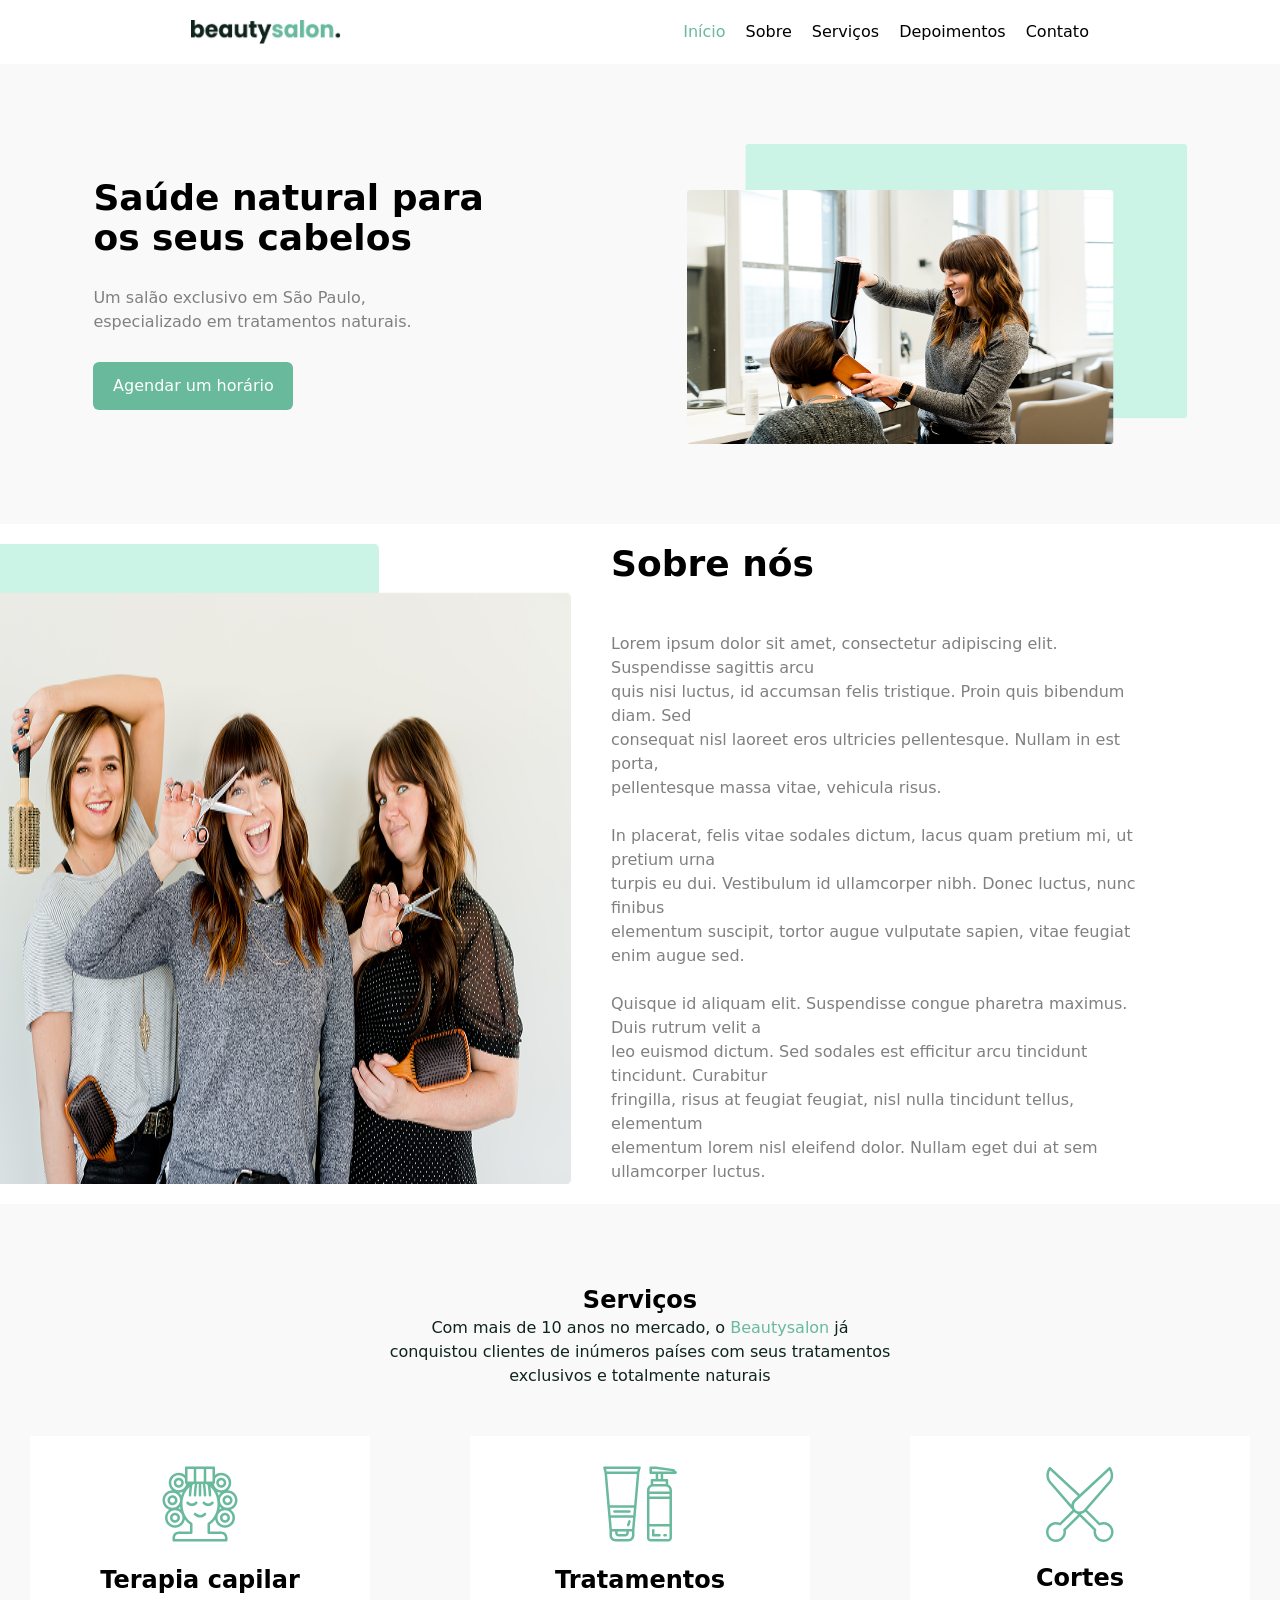
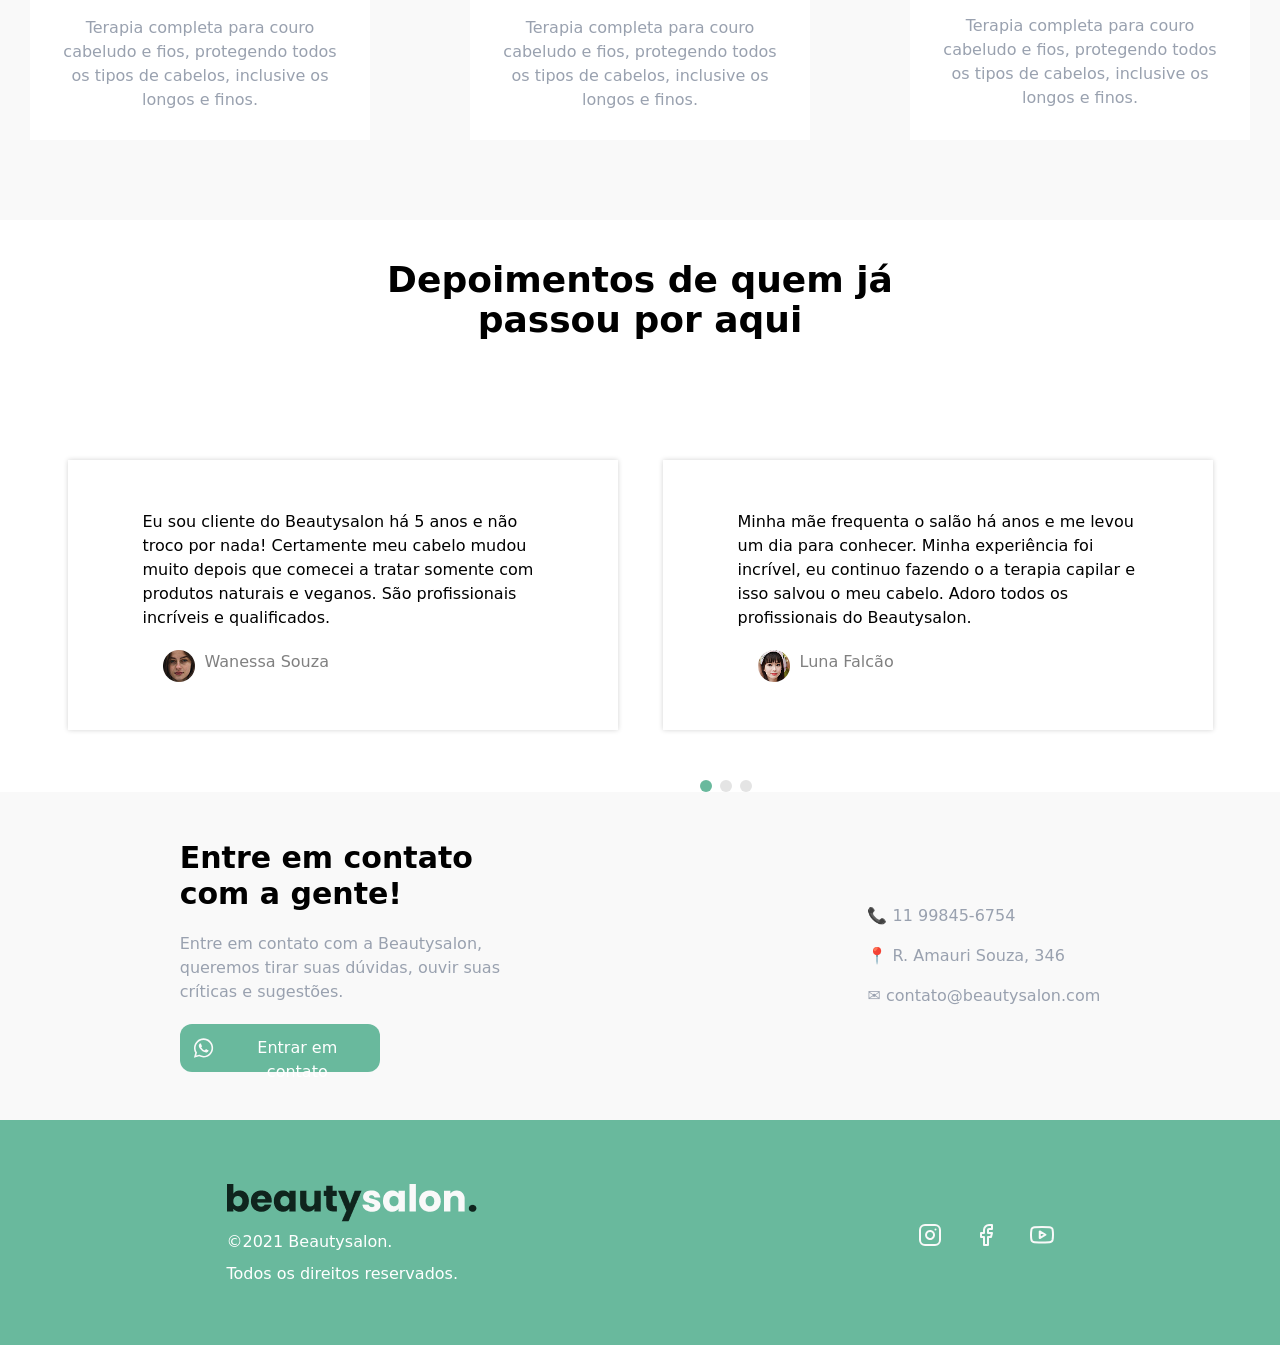
<file: index.html>
<!DOCTYPE html>
<html lang="en">
<head>
    <meta charset="UTF-8">
    <meta name="viewport" content="width=device-width, initial-scale=1.0">
    <title>Document</title>
    <link href="./src/output.css" rel="stylesheet">
</head>
<body>
    <header>
        <nav class="flex justify-around p-5">    
            <img src="./src/Logo (1).png" width="150px" height="20px"  alt="">
            <ol class="flex gap-5 list-none max-sm:hidden">
            <li class="text-[#69B99D]">Início</li>
            <li>Sobre</li>
            <li>Serviços</li>
            <li>Depoimentos</li>
            <li>Contato</li>
        </ol>
        <svg class="sm:hidden"  width="24" height="24" viewBox="0 0 24 24" fill="none" xmlns="http://www.w3.org/2000/svg">
<path d="M3 12H21" stroke="#69B99D" stroke-width="2" stroke-linecap="round" stroke-linejoin="round"/>
<path d="M3 6H21" stroke="#69B99D" stroke-width="2" stroke-linecap="round" stroke-linejoin="round"/>
<path d="M3 18H21" stroke="#69B99D" stroke-width="2" stroke-linecap="round" stroke-linejoin="round"/>
</svg>
    </nav>
    <section class="flex justify-around max-sm:flex-col-reverse  max-sm:justify-center max-sm:items-center pt-20 pb-20 bg-[#F9F9F9] gap-4">
        <article class="flex flex-col justify-center gap-7">
            <h1 class="text-4xl font-semibold">Saúde natural para <br> os seus cabelos</h1>
            <p class="text-[gray]">Um salão exclusivo em São Paulo, <br> especializado em tratamentos naturais.</p>
            <button class="bg-[#69B99D] w-[200px] h-12 rounded-md p-3 text-white ">Agendar um  horário</button>
        </article>
        <img src="./src/Img (5).png" class="w-[500px] h-[300px] max-sm:w-[370px] max-sm:h-[300px]" alt="">
    </section>
    </header>
    <main>

        <section class="flex justify-between max-sm:flex-col gap-10 pt-5 pb-5">
            <img src="./src/Img.png" alt="">
            <article class="mr-[120px] max-sm:mr-0 max-sm:p-4">
                <h1 class="text-4xl font-black">Sobre nós</h1><br><br>
                <p class="text-[gray]">Lorem ipsum dolor sit amet, consectetur adipiscing elit. Suspendisse sagittis arcu <br> quis nisi luctus, id accumsan felis tristique. Proin quis bibendum diam. Sed <br> consequat nisl laoreet eros ultricies pellentesque. Nullam in est porta, <br> pellentesque massa vitae, vehicula risus. <br><br>In placerat, felis vitae sodales dictum, lacus quam pretium mi, ut pretium urna <br> turpis eu dui. Vestibulum id ullamcorper nibh. Donec luctus, nunc finibus <br> elementum suscipit, tortor augue vulputate sapien, vitae feugiat enim augue sed. <br><br> Quisque id aliquam elit. Suspendisse congue pharetra maximus. Duis rutrum velit a <br> leo euismod dictum. Sed sodales est efficitur arcu tincidunt tincidunt. Curabitur <br> fringilla, risus at feugiat feugiat, nisl nulla tincidunt tellus, elementum <br> elementum lorem nisl eleifend dolor. Nullam eget dui at sem ullamcorper luctus.</p>
            </article>
        </section>
        <section class="bg-[#F9F9F9] pt-20 pb-20 text-center">
            <h1 class="text-center text-2xl font-bold">Serviços</h1>
            <p class="text-center max-sm:text-center text-[#0F241D]">Com mais de 10 anos no mercado, o <span class="text-[#69B99D]">Beautysalon</span>  já <br> conquistou clientes de inúmeros países com seus tratamentos <br> exclusivos e totalmente naturais</p><br><br>
            <article class=" flex justify-around max-sm:flex-col max-sm:justify-center max-sm:items-center gap-10">
                <aside class="flex bg-white p-7  flex-col text-center gap-5 w-[340px] justify-center items-center">
                    <svg width="80" height="80" viewBox="0 0 80 80" fill="none" xmlns="http://www.w3.org/2000/svg">
<path d="M18.7507 23.7507C21.5119 23.7507 23.7506 21.512 23.7506 18.7508C23.7506 15.9896 21.5119 13.7509 18.7507 13.7509C15.989 13.7509 13.7508 15.9896 13.7508 18.7508C13.7508 21.512 15.989 23.7507 18.7507 23.7507ZM18.7507 16.2508C20.1311 16.2508 21.2507 17.3704 21.2507 18.7508C21.2507 20.1316 20.1311 21.2507 18.7507 21.2507C17.3699 21.2507 16.2508 20.1316 16.2508 18.7508C16.2508 17.3704 17.3699 16.2508 18.7507 16.2508Z" fill="#69B99D"/>
<path d="M17.5007 36.2505C17.5007 33.4893 15.262 31.2506 12.5008 31.2506C9.7391 31.2506 7.50085 33.4893 7.50085 36.2505C7.50085 39.0117 9.7391 41.2504 12.5008 41.2504C15.262 41.2504 17.5007 39.0117 17.5007 36.2505ZM10.0008 36.2505C10.0008 34.8702 11.1199 33.7506 12.5008 33.7506C13.8811 33.7506 15.0007 34.8702 15.0007 36.2505C15.0007 37.6314 13.8811 38.7505 12.5008 38.7505C11.1199 38.7505 10.0008 37.6314 10.0008 36.2505Z" fill="#69B99D"/>
<path d="M15.0007 48.7504C12.239 48.7504 10.0008 50.9891 10.0008 53.7503C10.0008 56.5115 12.239 58.7502 15.0007 58.7502C17.7619 58.7502 20.0006 56.5115 20.0006 53.7503C20.0006 50.9891 17.7619 48.7504 15.0007 48.7504ZM15.0007 56.2503C13.6199 56.2503 12.5008 55.1311 12.5008 53.7503C12.5008 52.3699 13.6199 51.2503 15.0007 51.2503C16.3811 51.2503 17.5007 52.3699 17.5007 53.7503C17.5007 55.1311 16.3811 56.2503 15.0007 56.2503Z" fill="#69B99D"/>
<path d="M61.2499 23.7507C64.0111 23.7507 66.2498 21.512 66.2498 18.7508C66.2498 15.9896 64.0111 13.7509 61.2499 13.7509C58.4882 13.7509 56.25 15.9896 56.25 18.7508C56.25 21.512 58.4882 23.7507 61.2499 23.7507ZM61.2499 16.2508C62.6303 16.2508 63.7499 17.3704 63.7499 18.7508C63.7499 20.1316 62.6303 21.2507 61.2499 21.2507C59.8691 21.2507 58.75 20.1316 58.75 18.7508C58.75 17.3704 59.8691 16.2508 61.2499 16.2508Z" fill="#69B99D"/>
<path d="M62.5 36.2505C62.5 39.0117 64.7382 41.2504 67.4999 41.2504C70.2611 41.2504 72.4998 39.0117 72.4998 36.2505C72.4998 33.4893 70.2611 31.2506 67.4999 31.2506C64.7382 31.2506 62.5 33.4893 62.5 36.2505ZM69.9999 36.2505C69.9999 37.6314 68.8803 38.7505 67.4999 38.7505C66.1191 38.7505 65 37.6314 65 36.2505C65 34.8702 66.1191 33.7506 67.4999 33.7506C68.8803 33.7506 69.9999 34.8702 69.9999 36.2505Z" fill="#69B99D"/>
<path d="M70.8528 45.6591C75.3791 44.0527 78.1208 39.4522 77.3796 34.7066C76.6379 29.9616 72.6238 26.4162 67.8231 26.2673C71.9143 22.6907 72.3958 16.4999 68.907 12.3339C65.4178 8.16751 59.2387 7.55473 55 10.9551V3.75108C55 3.06115 54.4405 2.5011 53.7501 2.5011H26.2505C25.5601 2.5011 25.0005 3.06115 25.0005 3.75108V10.9736C20.7672 7.56352 14.5832 8.16849 11.0906 12.3335C7.59797 16.4989 8.08039 22.6932 12.1765 26.2673C7.3763 26.4162 3.3622 29.9616 2.62052 34.7066C1.87883 39.4522 4.62048 44.0527 9.14678 45.6591C5.49596 48.2977 4.06141 53.053 5.64537 57.2697C7.22835 61.4865 11.4382 64.1227 15.9235 63.7057C20.4083 63.2887 24.0601 59.922 24.8389 55.4856C26.2564 57.4611 28.0019 59.1794 30.0004 60.5656V67.5H18.7506C15.3005 67.5044 12.5041 70.2998 12.5007 73.7499V76.2499C12.5007 76.9403 13.0603 77.4999 13.7507 77.4999H66.2499C66.9403 77.4999 67.4998 76.9403 67.4998 76.2499V73.7499C67.4954 70.2998 64.6996 67.5044 61.2499 67.5H50.0001V60.5656C51.9977 59.1794 53.7437 57.4611 55.1612 55.4856C55.9322 59.9328 59.5874 63.3121 64.0814 63.733C68.575 64.1544 72.7947 61.5128 74.3777 57.2854C75.9616 53.0589 74.5173 48.2953 70.8528 45.6591ZM74.9997 36.2505C74.9997 40.3926 71.6414 43.7504 67.4998 43.7504C63.3573 43.7504 60 40.3926 60 36.2505C60 32.109 63.3573 28.7507 67.4998 28.7507C71.6399 28.7551 74.9953 32.11 74.9997 36.2505ZM58.6772 31.5534C58.2768 30.2936 57.7812 29.0671 57.1948 27.8835C58.3716 28.4064 59.6386 28.696 60.9257 28.7346C60.0127 29.5309 59.2505 30.486 58.6772 31.5534ZM61.2499 11.251C65.2328 11.2461 68.5257 14.3564 68.7469 18.3343C68.9681 22.3118 66.0419 25.7683 62.082 26.2058C58.1226 26.6428 54.5118 23.9085 53.8599 19.9784C54.5015 19.9276 54.9961 19.3944 55 18.7508V14.6264C56.3765 12.5146 58.729 11.2446 61.2499 11.251ZM52.5001 17.5009H46.2502V5.00106H52.5001V17.5009ZM43.7502 5.00106V17.5009H36.2503V5.00106H43.7502ZM21.3224 31.5534C20.7486 30.4855 19.9864 29.5309 19.0729 28.7346C20.36 28.6955 21.627 28.4064 22.8038 27.8835C22.2179 29.0676 21.7227 30.2946 21.3224 31.5534ZM27.5005 5.00106H33.7504V17.5009H27.5005V5.00106ZM11.2507 18.7508C11.2454 15.4389 13.4158 12.5166 16.5881 11.5644C19.7609 10.6128 23.1817 11.8579 25.0005 14.6264V18.7508C25.0035 19.3944 25.4991 19.9276 26.1402 19.9784C25.4785 23.8054 22.0045 26.4934 18.1339 26.1741C14.2639 25.8552 11.2771 22.6346 11.2507 18.7508ZM5.00085 36.2505C5.00085 32.109 8.35822 28.7507 12.5007 28.7507C16.6423 28.7507 20.0006 32.109 20.0006 36.2505C20.0006 40.3926 16.6423 43.7504 12.5007 43.7504C8.36017 43.7465 5.00427 40.3911 5.00085 36.2505ZM15.0007 61.2501C10.8582 61.2501 7.50081 57.8923 7.50081 53.7503C7.50081 49.6087 10.8582 46.2504 15.0007 46.2504C19.1422 46.2504 22.5006 49.6087 22.5006 53.7503C22.4962 57.8908 19.1408 61.2462 15.0007 61.2501ZM18.3537 44.3422C19.0123 43.8652 19.6119 43.311 20.1378 42.6919C20.2272 43.6196 20.3605 44.5326 20.5387 45.4311C19.8585 44.9794 19.1242 44.6137 18.3537 44.3422ZM48.0797 58.842C47.7184 59.0715 47.4997 59.4699 47.5002 59.8976V68.75C47.5002 69.4404 48.0597 70 48.7501 70H61.2499C63.3207 70 64.9999 71.6792 64.9999 73.7499V74.9999H15.0007V73.7499C15.0007 71.6792 16.6789 70 18.7506 70H31.2504C31.9408 70 32.5004 69.4404 32.5004 68.75V59.8927C32.5004 59.4645 32.2817 59.0661 31.9198 58.8366C26.1099 55.1492 22.5006 47.932 22.5006 40.0005C22.3746 33.5934 24.9244 27.4226 29.5351 22.972C29.1093 25.7136 28.8467 28.4782 28.7505 31.2506C28.7505 31.941 29.31 32.5006 30.0004 32.5006C30.6909 32.5006 31.2504 31.941 31.2504 31.2506C31.4194 27.7785 31.7953 24.3191 32.3754 20.8909C32.932 20.5594 33.5072 20.262 34.1 20.0008H34.7904C34.2016 23.7249 33.8534 27.4826 33.7504 31.2506C33.7504 31.941 34.3099 32.5006 35.0004 32.5006C35.6908 32.5006 36.2503 31.941 36.2503 31.2506C36.3651 27.4821 36.722 23.7239 37.3202 20.0008H38.7503V31.2506C38.7503 31.941 39.3099 32.5006 40.0003 32.5006C40.6907 32.5006 41.2503 31.941 41.2503 31.2506V20.0008H42.6804C43.2776 23.7239 43.635 27.4821 43.7502 31.2506C43.7502 31.941 44.3098 32.5006 45.0002 32.5006C45.6906 32.5006 46.2502 31.941 46.2502 31.2506C46.1462 27.4826 45.799 23.7249 45.2102 20.0008H45.8986C46.4924 20.262 47.07 20.5594 47.6276 20.8909C48.2067 24.3191 48.5817 27.7785 48.7501 31.2506C48.7501 31.941 49.3097 32.5006 50.0001 32.5006C50.6905 32.5006 51.2501 31.941 51.2501 31.2506C51.1529 28.4782 50.8912 25.7136 50.465 22.972C55.0762 27.4226 57.625 33.5934 57.5 40.0005C57.5 47.932 53.8897 55.1492 48.0797 58.8366V58.842ZM59.8618 42.6919C60.3886 43.311 60.9873 43.8652 61.6459 44.3422C60.8759 44.6137 60.1421 44.9794 59.4609 45.4311C59.6386 44.5331 59.7724 43.6201 59.8618 42.6919ZM64.9999 61.2501C60.8574 61.2501 57.5 57.8923 57.5 53.7503C57.5 49.6087 60.8574 46.2504 64.9999 46.2504C69.1414 46.2504 72.4998 49.6087 72.4998 53.7503C72.4954 57.8908 69.14 61.2462 64.9999 61.2501Z" fill="#69B99D"/>
<path d="M64.9999 48.7504C62.2382 48.7504 60 50.9891 60 53.7503C60 56.5115 62.2382 58.7502 64.9999 58.7502C67.7611 58.7502 69.9998 56.5115 69.9998 53.7503C69.9998 50.9891 67.7611 48.7504 64.9999 48.7504ZM64.9999 56.2503C63.6191 56.2503 62.5 55.1311 62.5 53.7503C62.5 52.3699 63.6191 51.2503 64.9999 51.2503C66.3803 51.2503 67.4999 52.3699 67.4999 53.7503C67.4999 55.1311 66.3803 56.2503 64.9999 56.2503Z" fill="#69B99D"/>
<path d="M37.1342 37.8668C36.6459 37.3795 35.8544 37.3795 35.3666 37.8668C34.4668 38.8429 33.2007 39.3985 31.8735 39.3985C30.5459 39.3985 29.2798 38.8429 28.3799 37.8668C27.8887 37.3942 27.1094 37.4025 26.6275 37.8859C26.1466 38.3692 26.1417 39.1485 26.6168 39.6383C28.0601 41.0689 29.9927 41.8985 32.0239 41.9595C33.9731 41.9185 35.8207 41.0791 37.1342 39.6383C37.3691 39.4039 37.5014 39.0851 37.5014 38.7525C37.5014 38.4205 37.3691 38.1012 37.1342 37.8668Z" fill="#69B99D"/>
<path d="M53.3839 37.8668C52.8956 37.3795 52.1041 37.3795 51.6163 37.8668C50.7165 38.8429 49.4504 39.3985 48.1232 39.3985C46.7956 39.3985 45.5295 38.8429 44.6296 37.8668C44.1384 37.3942 43.3591 37.4025 42.8772 37.8859C42.3963 38.3692 42.3914 39.1485 42.8665 39.6383C44.3098 41.0689 46.2424 41.8985 48.2736 41.9595C50.2228 41.9185 52.0704 41.0791 53.3839 39.6383C53.6188 39.4039 53.7511 39.0851 53.7511 38.7525C53.7511 38.4205 53.6188 38.1012 53.3839 37.8668Z" fill="#69B99D"/>
<path d="M44.1164 49.1166C40.1473 53.0838 36.3114 49.5365 35.8817 49.1166C35.3905 48.6439 34.6103 48.6517 34.1293 49.1346C33.6479 49.6171 33.6415 50.3973 34.1166 50.8866C35.7308 52.4881 37.8934 53.4173 40.1663 53.4856C42.3474 53.4388 44.4143 52.4993 45.884 50.8866C46.3576 50.3958 46.3508 49.6166 45.8689 49.1346C45.3864 48.6522 44.6067 48.6454 44.1164 49.119V49.1166Z" fill="#69B99D"/>
</svg>
<h1 class="text-2xl font-bold"> Terapia capilar</h1>
<p class="text-gray-400">Terapia completa para couro <br> cabeludo e fios, protegendo todos <br> os tipos de cabelos, inclusive os <br> longos e finos.</p>
                </aside>
                <aside class="flex bg-white p-7  flex-col text-center w-[340px] gap-5 justify-center items-center">
                    <svg width="80" height="80" viewBox="0 0 80 80" fill="none" xmlns="http://www.w3.org/2000/svg">
<path d="M4.47216 8.83008L9.45849 66.1772V71.125C9.46288 74.5752 12.2583 77.3706 15.7085 77.375H28.2085C31.6587 77.3706 34.4541 74.5752 34.4585 71.125V66.1772L39.4443 8.83008L40.6714 3.92871C40.7646 3.55518 40.6811 3.15918 40.4438 2.85596C40.207 2.55273 39.8437 2.375 39.4585 2.375H4.45849C4.07324 2.375 3.71044 2.55273 3.47265 2.85596C3.23583 3.15918 3.15234 3.55518 3.2456 3.92871L4.47216 8.83008ZM33.2588 51.125H10.6587L10.0073 43.625H33.9097L33.2588 51.125ZM33.0415 53.625L32.0625 64.875H11.855L10.876 53.625H33.0415ZM17.5835 67.375H26.3335V68.625C26.3335 69.3154 25.7739 69.875 25.0835 69.875H18.8335C18.1431 69.875 17.5835 69.3154 17.5835 68.625V67.375ZM31.9585 71.125C31.9585 73.1958 30.2793 74.875 28.2085 74.875H15.7085C13.6377 74.875 11.9585 73.1958 11.9585 71.125V67.375H15.0835V68.625C15.0835 70.6958 16.7627 72.375 18.8335 72.375H25.0835C27.1543 72.375 28.8335 70.6958 28.8335 68.625V67.375H31.9585V71.125ZM34.127 41.125H9.79003L7.07226 9.875H36.8452L34.127 41.125ZM37.8569 4.875L37.2319 7.375H6.68456L6.05956 4.875H37.8569Z" fill="#69B99D"/>
<path d="M50.7085 77.375H68.2085C70.2793 77.375 71.9585 75.6958 71.9585 73.625V26.125C71.9556 23.6426 70.4834 21.3979 68.2085 20.4048V16.125C68.2085 15.4346 67.6489 14.875 66.9585 14.875H63.2085V9.875H75.7085C76.2139 9.875 76.67 9.57031 76.8633 9.10352C77.0567 8.63672 76.9493 8.09863 76.5923 7.74121L74.0923 5.24121C73.9014 5.05029 73.6533 4.92627 73.3863 4.88721L55.8862 2.38721C55.8272 2.37939 55.7676 2.375 55.7085 2.375H50.7085C50.0181 2.375 49.4585 2.93457 49.4585 3.625V8.625C49.4585 9.31543 50.0181 9.875 50.7085 9.875H55.7085V14.875H51.9585C51.2681 14.875 50.7085 15.4346 50.7085 16.125V20.4048C48.4336 21.3979 46.9614 23.6426 46.9585 26.125V73.625C46.9585 75.6958 48.6377 77.375 50.7085 77.375ZM69.4585 32.375H49.4585V29.875H69.4585V32.375ZM69.4585 59.875H49.4585V34.875H69.4585V59.875ZM68.2085 74.875H50.7085C50.0181 74.875 49.4585 74.3154 49.4585 73.625V62.375H69.4585V73.625C69.4585 74.3154 68.8989 74.875 68.2085 74.875ZM51.9585 4.875H55.6201L72.6197 7.30371L72.6909 7.375H51.9585V4.875ZM58.2085 9.875H60.7085V14.875H58.2085V9.875ZM53.2085 17.375H65.7085V19.875H53.2085V17.375ZM53.2085 22.375H65.7085C67.7793 22.375 69.4585 24.0542 69.4585 26.125V27.375H49.4585V26.125C49.4585 24.0542 51.1377 22.375 53.2085 22.375Z" fill="#69B99D"/>
<path d="M14.4585 48.625H29.4585C30.1489 48.625 30.7085 48.0654 30.7085 47.375C30.7085 46.6846 30.1489 46.125 29.4585 46.125H14.4585C13.7681 46.125 13.2085 46.6846 13.2085 47.375C13.2085 48.0654 13.7681 48.625 14.4585 48.625Z" fill="#69B99D"/>
<path d="M59.4585 69.875H54.4585V66.125C54.4585 65.4346 53.8989 64.875 53.2085 64.875C52.5181 64.875 51.9585 65.4346 51.9585 66.125V71.125C51.9585 71.8154 52.5181 72.375 53.2085 72.375H59.4585C60.1489 72.375 60.7085 71.8154 60.7085 71.125C60.7085 70.4346 60.1489 69.875 59.4585 69.875Z" fill="#69B99D"/>
<path d="M65.7085 69.875H64.4585C63.7681 69.875 63.2085 70.4346 63.2085 71.125C63.2085 71.8154 63.7681 72.375 64.4585 72.375H65.7085C66.3989 72.375 66.9585 71.8154 66.9585 71.125C66.9585 70.4346 66.3989 69.875 65.7085 69.875Z" fill="#69B99D"/>
<path d="M27.8134 62.3115C28.4687 62.5288 29.1752 62.1748 29.393 61.52L30.643 57.77C30.8617 57.1142 30.5073 56.4057 29.851 56.187C29.1948 55.9692 28.4867 56.3237 28.2685 56.9799L27.0185 60.73C26.914 61.0449 26.9389 61.3886 27.0878 61.685C27.2367 61.9819 27.498 62.207 27.8134 62.3115Z" fill="#69B99D"/>
</svg>

<h1 class="text-2xl font-bold">Tratamentos</h1>
<p class="text-gray-400">Terapia completa para couro <br> cabeludo e fios, protegendo todos <br> os tipos de cabelos, inclusive os <br> longos e finos.</p>
                </aside>
                <aside class="flex bg-white p-7  flex-col text-center w-[340px] gap-5 justify-center items-center">
                    <svg width="68" height="75" viewBox="0 0 68 75" fill="none" xmlns="http://www.w3.org/2000/svg">
<path d="M26.5 42.9844L13.75 55.732C12.5596 55.2456 11.2861 54.9971 10 54.9991C4.47705 54.9991 0 59.4766 0 64.999C0 70.522 4.47705 74.999 10 74.999C15.5229 74.999 20 70.522 20 64.999C19.999 64.4014 19.9424 63.8047 19.833 63.2168L33.7739 49.5918L47.7139 63.2168C47.6035 63.8047 47.5479 64.4014 47.5464 64.999C47.5464 70.522 52.0234 74.999 57.5464 74.999C63.0688 74.999 67.5464 70.522 67.5464 64.999C67.5464 59.4766 63.0688 54.9991 57.5464 54.9991C56.2603 54.9966 54.9863 55.2456 53.7964 55.732L41.0615 42.9995L64.7261 15.7803C70.2339 8.89553 64.8447 0.638209 64.79 0.555689C64.5869 0.251002 64.2603 0.0508065 63.8965 0.00832596C63.5312 -0.0336662 63.1665 0.0844978 62.896 0.333033L33.7847 27.3745L4.66992 0.333033C4.3999 0.0844978 4.03516 -0.0336662 3.66992 0.00832596C3.30615 0.0508065 2.97949 0.251002 2.77637 0.555689C2.7207 0.638209 -2.66602 8.89553 2.87354 15.8194L26.5 42.9844ZM17.5884 61.9156C17.2686 62.2285 17.1406 62.6885 17.252 63.1216C18.0557 66.2276 16.7944 69.5 14.1152 71.2637C11.4355 73.0279 7.93164 72.8921 5.396 70.9268C2.86084 68.9614 1.85596 65.6011 2.89648 62.5669C3.9375 59.5323 6.79199 57.4956 10 57.4991C11.1987 57.4981 12.3799 57.7866 13.4424 58.3418C13.9263 58.5923 14.5161 58.5005 14.9014 58.1157L28.1372 44.8809C28.8774 45.5782 29.7324 46.1431 30.665 46.5493L31.9849 47.8404L17.5884 61.9156ZM54.1055 58.3418C55.167 57.7866 56.3477 57.4981 57.5464 57.4991C60.7793 57.4795 63.6665 59.522 64.7236 62.5777C65.7808 65.6338 64.7729 69.023 62.2178 71.0054C59.6631 72.9873 56.1299 73.1216 53.4321 71.3384C50.7349 69.5552 49.4731 66.2515 50.2959 63.1241C50.4082 62.6914 50.2803 62.231 49.96 61.918L34.8008 47.0982C36.5225 46.834 38.1211 46.0489 39.3823 44.8482L52.6455 58.1109C53.0293 58.4981 53.6201 58.5918 54.1055 58.3418ZM63.4224 3.25979C64.4751 5.49856 65.9971 10.1895 62.8076 14.1792L37.8662 42.8653C35.6016 45.148 31.916 45.1626 29.6338 42.8985C27.3516 40.6338 27.3369 36.9478 29.6016 34.666L63.4224 3.25979ZM4.14014 3.24905L31.9478 29.0757L27.8662 32.8653C26.4893 34.2002 25.6074 35.9634 25.3662 37.8653L4.79492 14.2178C1.54834 10.1607 3.07617 5.48538 4.14014 3.24905Z" fill="#69B99D"/>
</svg>

<h1 class="text-2xl font-bold">Cortes</h1>
<p class="text-gray-400">Terapia completa para couro <br> cabeludo e fios, protegendo todos <br> os tipos de cabelos, inclusive os <br> longos e finos.</p>
                </aside>
            </article>
        </section>
        <section>
            <h1 class="text-4xl font-semibold text-center p-10">Depoimentos de quem já <br> passou por aqui</h1>
            <div class=" flex justify-center gap-[45px] mt-20  mb-[50px] max-sm:flex-col max-sm:items-center">
        <div class="w-[550px] h-[270px]  shadow-[0px_0px_5px_lightgrey] pt-[50px] max-sm:p-4 max-sm:w-[350px]">
            <div class="w-[400px] m-auto max-sm:w-[300px]">
                <div class="flex gap-[5px]">
                    <p> Eu sou cliente do Beautysalon há 5 anos e não troco por nada! Certamente meu cabelo mudou muito
                        depois que comecei a tratar somente com produtos naturais e veganos. São profissionais incríveis
                        e
                        qualificados. </p>
                </div>
                <div class="flex gap-2.5 mt-5">
                    <img class="ml-5" src="./src/Img (2).png" alt="">
                    <p class="text-[grey]">Wanessa Souza</p>
                </div>
            </div>

        </div>
        <div class="w-[550px] h-[270px]  shadow-[0px_0px_5px_lightgrey] pt-[50px] max-sm:hidden">
            <div class="w-[400px] m-auto ">
                <div class="flex gap-[5px]">
                    <p> Minha mãe frequenta o salão há anos e me levou um dia para conhecer. Minha experiência foi
                        incrível, eu continuo fazendo o a terapia capilar e isso salvou o meu cabelo. Adoro todos os
                        profissionais do Beautysalon.</p>
                </div>
                <div class="flex gap-2.5 mt-5">
                    <img class="ml-5" src="./src/Img (4).png" alt="">
                    <p class="text-[grey] ">Luna Falcão</p>
                </div>
            </div>

        </div>
    </div>
    <svg class="max-sm:ml-[170px] ml-[700px] " width="52" height="12" viewBox="0 0 52 12" fill="none" xmlns="http://www.w3.org/2000/svg">
<circle cx="6" cy="6" r="6" fill="#69B99D"/>
<circle cx="46" cy="6" r="6" fill="#E4E4E4"/>
<circle cx="26" cy="6" r="6" fill="#E4E4E4"/>
</svg>

        </section>
        <section class="flex flex-col gap-10 p-4 list-none sm:flex-row sm:justify-around items-center max-sm:items-start bg-[#F9F9F9] pt-12 pb-12">
            <article class="flex flex-col items-start gap-5">
                <h1 class="text-3xl font-bold">Entre em contato <br> com a gente!</h1>
                <p class="text-gray-400 ">Entre em contato com a Beautysalon, <br> queremos tirar suas dúvidas, ouvir suas <br> críticas e sugestões.</p>
                <button class="bg-[#69B99D] w-[200px] h-12 rounded-xl p-3 text-white flex gap-3"><svg width="24" height="24" viewBox="0 0 24 24" fill="none" xmlns="http://www.w3.org/2000/svg">
<path d="M16.6 14.0001C16.4 13.9001 15.1 13.3001 14.9 13.2001C14.7 13.1001 14.5 13.1001 14.3 13.3001C14.1 13.5001 13.7 14.1001 13.5 14.3001C13.4 14.5001 13.2 14.5001 13 14.4001C12.3 14.1001 11.6 13.7001 11 13.2001C10.5 12.7001 10 12.1001 9.6 11.5001C9.5 11.3001 9.6 11.1001 9.7 11.0001C9.8 10.9001 9.9 10.7001 10.1 10.6001C10.2 10.5001 10.3 10.3001 10.3 10.2001C10.4 10.1001 10.4 9.9001 10.3 9.8001C10.2 9.7001 9.7 8.5001 9.5 8.0001C9.4 7.3001 9.2 7.3001 9 7.3001C8.9 7.3001 8.7 7.3001 8.5 7.3001C8.3 7.3001 8 7.5001 7.9 7.6001C7.3 8.2001 7 8.9001 7 9.7001C7.1 10.6001 7.4 11.5001 8 12.3001C9.1 13.9001 10.5 15.2001 12.2 16.0001C12.7 16.2001 13.1 16.4001 13.6 16.5001C14.1 16.7001 14.6 16.7001 15.2 16.6001C15.9 16.5001 16.5 16.0001 16.9 15.4001C17.1 15.0001 17.1 14.6001 17 14.2001C17 14.2001 16.8 14.1001 16.6 14.0001ZM19.1 4.9001C15.2 1.0001 8.9 1.0001 5 4.9001C1.8 8.1001 1.2 13.0001 3.4 16.9001L2 22.0001L7.3 20.6001C8.8 21.4001 10.4 21.8001 12 21.8001C17.5 21.8001 21.9 17.4001 21.9 11.9001C22 9.3001 20.9 6.8001 19.1 4.9001ZM16.4 18.9001C15.1 19.7001 13.6 20.2001 12 20.2001C10.5 20.2001 9.1 19.8001 7.8 19.1001L7.5 18.9001L4.4 19.7001L5.2 16.7001L5 16.4001C2.6 12.4001 3.8 7.4001 7.7 4.9001C11.6 2.4001 16.6 3.7001 19 7.5001C21.4 11.4001 20.3 16.5001 16.4 18.9001Z" fill="#F9F9F9"/>
</svg>
 Entrar em contato</button>
            </article>
            <article class="text-gray-400 flex flex-col gap-4">
                <li>📞 11 99845-6754</li>
                <li>📍 R. Amauri Souza, 346</li>
                <li>✉️ contato@beautysalon.com</li>
            </article>
        </section>
    </main>
    <footer class="bg-[#69B99D] w-full p-4 flex justify-around items-center max-sm:flex-col gap-5 max-sm:justify-center max-sm:items-start max-sm:p-10 pt-5 h-[25vh]">
        <div class="flex flex-col gap-2">
            <img src="./src/Logo.png" alt="">
            <p class="text-white"> ©2021 Beautysalon.</p>
            <p class="text-white">Todos os direitos reservados.</p> 
        </div>
        <svg width="136" height="24" viewBox="0 0 136 24" fill="none" xmlns="http://www.w3.org/2000/svg">
<path d="M134.54 6.42C134.421 5.94541 134.179 5.51057 133.839 5.15941C133.498 4.80824 133.071 4.55318 132.6 4.42C130.88 4 124 4 124 4C124 4 117.12 4 115.4 4.46C114.929 4.59318 114.502 4.84824 114.161 5.19941C113.821 5.55057 113.579 5.98541 113.46 6.46C113.145 8.20556 112.991 9.97631 113 11.75C112.989 13.537 113.143 15.3213 113.46 17.08C113.591 17.5398 113.838 17.9581 114.178 18.2945C114.518 18.6308 114.939 18.8738 115.4 19C117.12 19.46 124 19.46 124 19.46C124 19.46 130.88 19.46 132.6 19C133.071 18.8668 133.498 18.6118 133.839 18.2606C134.179 17.9094 134.421 17.4746 134.54 17C134.852 15.2676 135.006 13.5103 135 11.75C135.011 9.96295 134.857 8.1787 134.54 6.42Z" stroke="#F9F9F9" stroke-width="2" stroke-linecap="round" stroke-linejoin="round"/>
<path d="M121.75 15.02L127.5 11.75L121.75 8.47998V15.02Z" stroke="#F9F9F9" stroke-width="2" stroke-linecap="round" stroke-linejoin="round"/>
<path d="M74 2H71C69.6739 2 68.4021 2.52678 67.4645 3.46447C66.5268 4.40215 66 5.67392 66 7V10H63V14H66V22H70V14H73L74 10H70V7C70 6.73478 70.1054 6.48043 70.2929 6.29289C70.4804 6.10536 70.7348 6 71 6H74V2Z" stroke="#F9F9F9" stroke-width="2" stroke-linecap="round" stroke-linejoin="round"/>
<path d="M17 2H7C4.23858 2 2 4.23858 2 7V17C2 19.7614 4.23858 22 7 22H17C19.7614 22 22 19.7614 22 17V7C22 4.23858 19.7614 2 17 2Z" stroke="#F9F9F9" stroke-width="2" stroke-linecap="round" stroke-linejoin="round"/>
<path d="M16 11.3701C16.1234 12.2023 15.9812 13.0523 15.5937 13.7991C15.2062 14.5459 14.5931 15.1515 13.8416 15.5297C13.0901 15.908 12.2384 16.0397 11.4077 15.906C10.5771 15.7723 9.80971 15.3801 9.21479 14.7852C8.61987 14.1903 8.22768 13.4229 8.09402 12.5923C7.96035 11.7616 8.09202 10.91 8.47028 10.1584C8.84854 9.40691 9.45414 8.7938 10.2009 8.4063C10.9477 8.0188 11.7977 7.87665 12.63 8.00006C13.4789 8.12594 14.2648 8.52152 14.8716 9.12836C15.4785 9.73521 15.8741 10.5211 16 11.3701Z" stroke="#F9F9F9" stroke-width="2" stroke-linecap="round" stroke-linejoin="round"/>
<path d="M17.5 6.5H17.51" stroke="#F9F9F9" stroke-width="2" stroke-linecap="round" stroke-linejoin="round"/>
</svg>

    </footer>
</body>
</html>
</file>
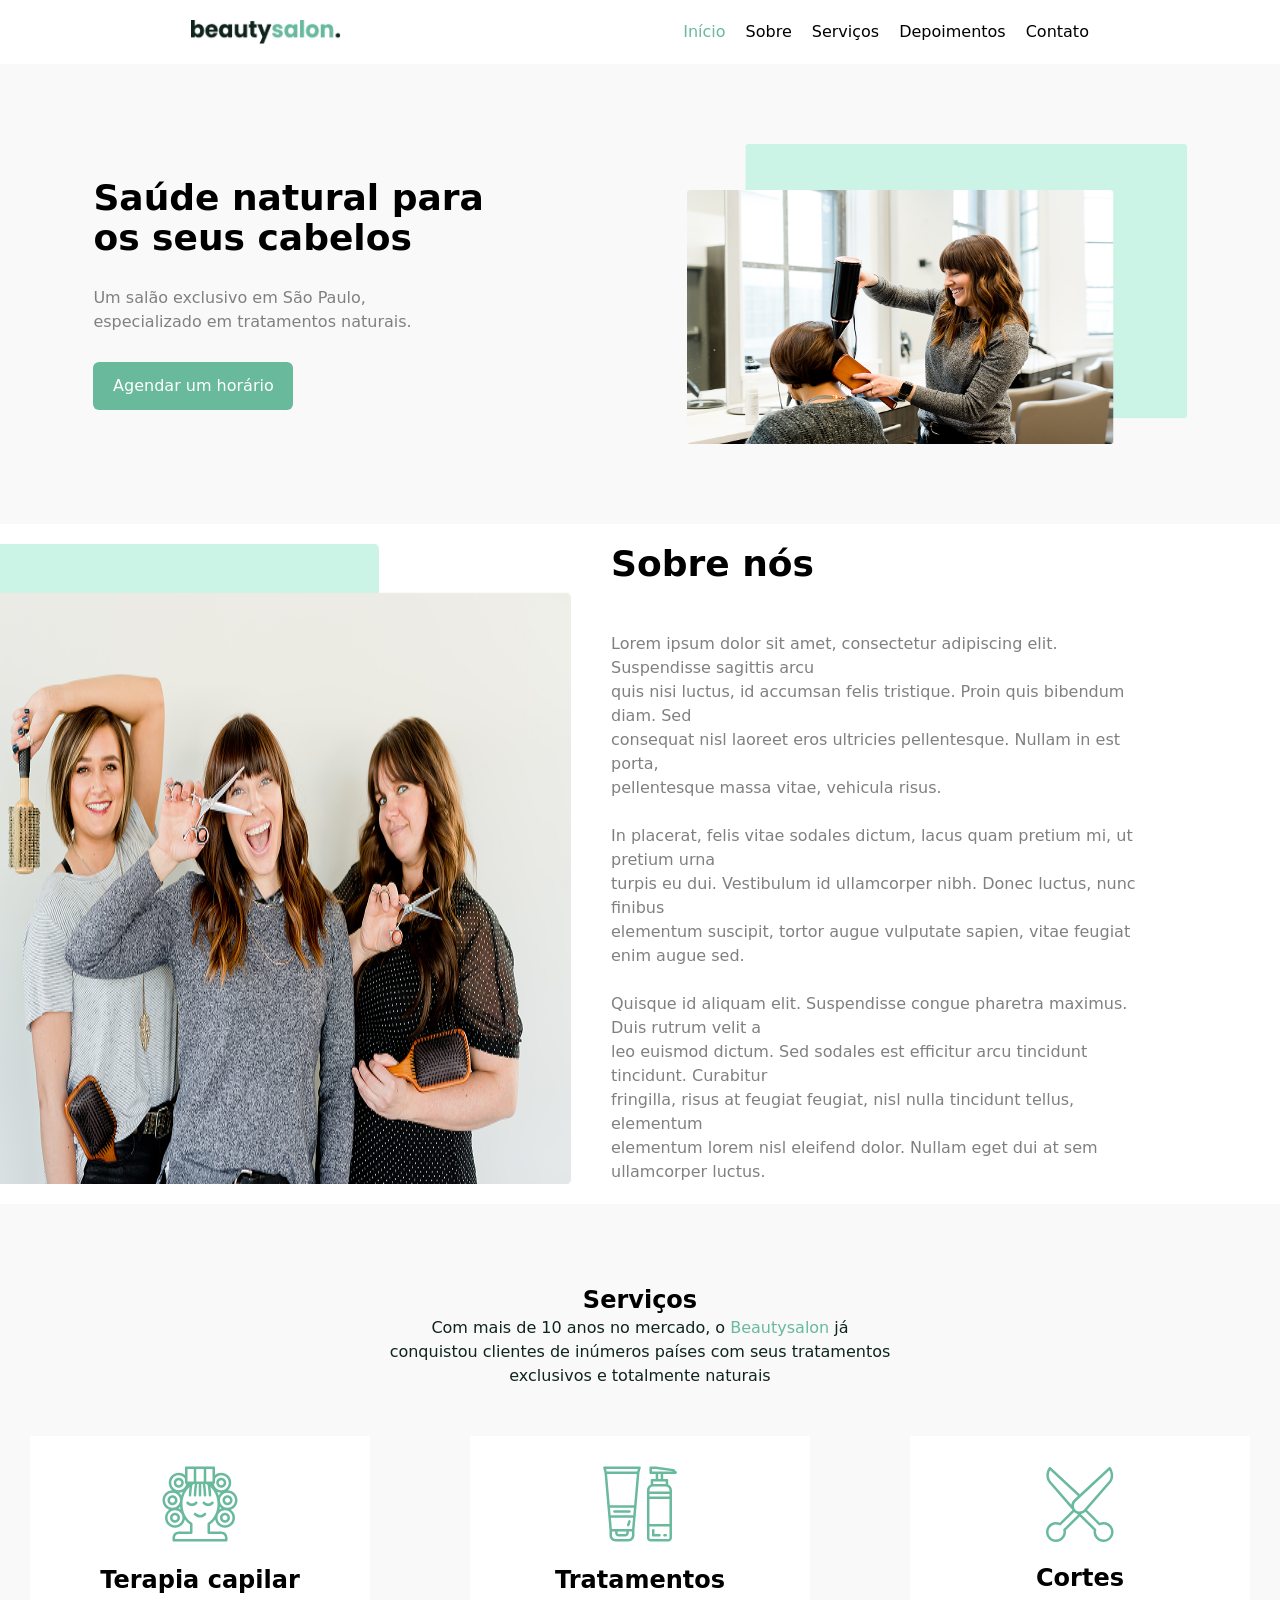
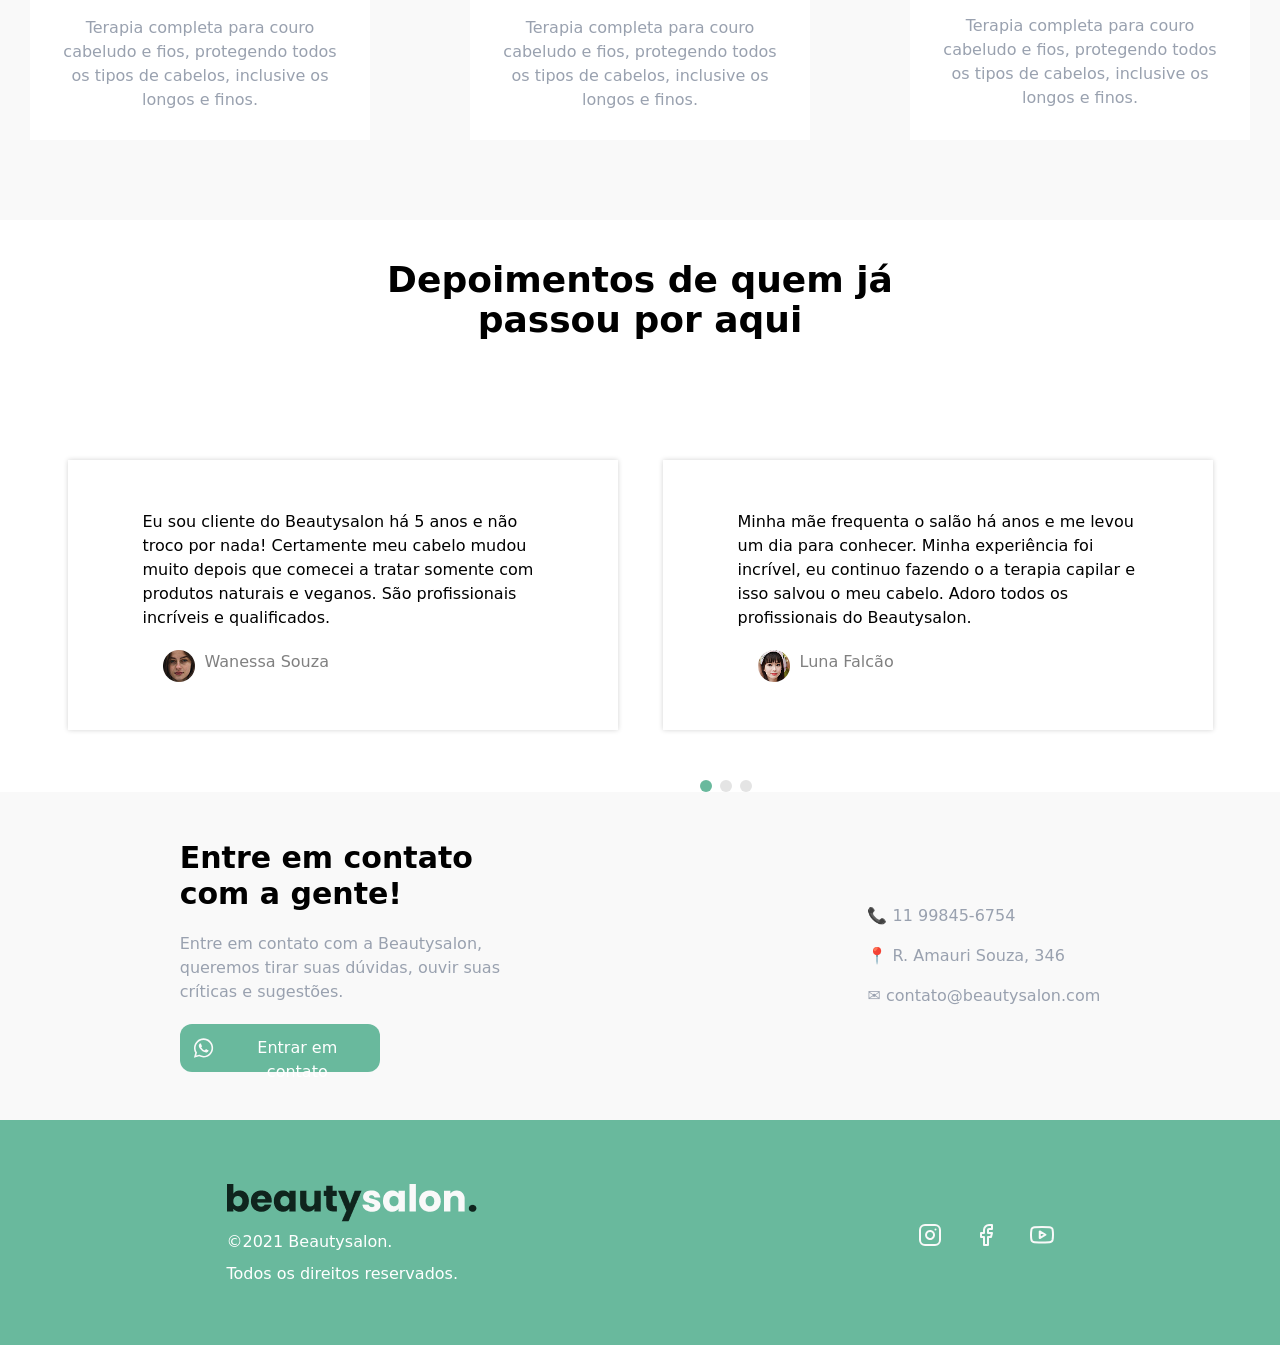
<file: src/index.html>
<!DOCTYPE html>
<html lang="en">
<head>
    <meta charset="UTF-8">
    <meta name="viewport" content="width=device-width, initial-scale=1.0">
    <title>Document</title>
    <link href="./output.css" rel="stylesheet">
</head>
<body>
    <header>
        <nav class="flex justify-around p-5">    
            <img src="Logo (1).png" width="150px" height="20px"  alt="">
            <ol class="flex gap-5 list-none max-sm:hidden">
            <li class="text-[#69B99D]">Início</li>
            <li>Sobre</li>
            <li>Serviços</li>
            <li>Depoimentos</li>
            <li>Contato</li>
        </ol>
        <svg class="sm:hidden"  width="24" height="24" viewBox="0 0 24 24" fill="none" xmlns="http://www.w3.org/2000/svg">
<path d="M3 12H21" stroke="#69B99D" stroke-width="2" stroke-linecap="round" stroke-linejoin="round"/>
<path d="M3 6H21" stroke="#69B99D" stroke-width="2" stroke-linecap="round" stroke-linejoin="round"/>
<path d="M3 18H21" stroke="#69B99D" stroke-width="2" stroke-linecap="round" stroke-linejoin="round"/>
</svg>
    </nav>
    <section class="flex justify-around max-sm:flex-col-reverse  max-sm:justify-center max-sm:items-center pt-20 pb-20 bg-[#F9F9F9] gap-4">
        <article class="flex flex-col justify-center gap-7">
            <h1 class="text-4xl font-semibold">Saúde natural para <br> os seus cabelos</h1>
            <p class="text-[gray]">Um salão exclusivo em São Paulo, <br> especializado em tratamentos naturais.</p>
            <button class="bg-[#69B99D] w-[200px] h-12 rounded-md p-3 text-white ">Agendar um  horário</button>
        </article>
        <img src="Img (5).png" class="w-[500px] h-[300px] max-sm:w-[370px] max-sm:h-[300px]" alt="">
    </section>
    </header>
    <main>

        <section class="flex justify-between max-sm:flex-col gap-10 pt-5 pb-5">
            <img src="Img.png" alt="">
            <article class="mr-[120px] max-sm:mr-0 max-sm:p-4">
                <h1 class="text-4xl font-black">Sobre nós</h1><br><br>
                <p class="text-[gray]">Lorem ipsum dolor sit amet, consectetur adipiscing elit. Suspendisse sagittis arcu <br> quis nisi luctus, id accumsan felis tristique. Proin quis bibendum diam. Sed <br> consequat nisl laoreet eros ultricies pellentesque. Nullam in est porta, <br> pellentesque massa vitae, vehicula risus. <br><br>In placerat, felis vitae sodales dictum, lacus quam pretium mi, ut pretium urna <br> turpis eu dui. Vestibulum id ullamcorper nibh. Donec luctus, nunc finibus <br> elementum suscipit, tortor augue vulputate sapien, vitae feugiat enim augue sed. <br><br> Quisque id aliquam elit. Suspendisse congue pharetra maximus. Duis rutrum velit a <br> leo euismod dictum. Sed sodales est efficitur arcu tincidunt tincidunt. Curabitur <br> fringilla, risus at feugiat feugiat, nisl nulla tincidunt tellus, elementum <br> elementum lorem nisl eleifend dolor. Nullam eget dui at sem ullamcorper luctus.</p>
            </article>
        </section>
        <section class="bg-[#F9F9F9] pt-20 pb-20 text-center">
            <h1 class="text-center text-2xl font-bold">Serviços</h1>
            <p class="text-center max-sm:text-start text-[#0F241D]">Com mais de 10 anos no mercado, o <span class="text-[#69B99D]">Beautysalon</span>  já <br> conquistou clientes de inúmeros países com seus tratamentos <br> exclusivos e totalmente naturais</p><br><br>
            <article class=" flex justify-around max-sm:flex-col max-sm:justify-center max-sm:items-center gap-10">
                <aside class="flex bg-white p-7  flex-col text-center gap-5 w-[340px] justify-center items-center">
                    <svg width="80" height="80" viewBox="0 0 80 80" fill="none" xmlns="http://www.w3.org/2000/svg">
<path d="M18.7507 23.7507C21.5119 23.7507 23.7506 21.512 23.7506 18.7508C23.7506 15.9896 21.5119 13.7509 18.7507 13.7509C15.989 13.7509 13.7508 15.9896 13.7508 18.7508C13.7508 21.512 15.989 23.7507 18.7507 23.7507ZM18.7507 16.2508C20.1311 16.2508 21.2507 17.3704 21.2507 18.7508C21.2507 20.1316 20.1311 21.2507 18.7507 21.2507C17.3699 21.2507 16.2508 20.1316 16.2508 18.7508C16.2508 17.3704 17.3699 16.2508 18.7507 16.2508Z" fill="#69B99D"/>
<path d="M17.5007 36.2505C17.5007 33.4893 15.262 31.2506 12.5008 31.2506C9.7391 31.2506 7.50085 33.4893 7.50085 36.2505C7.50085 39.0117 9.7391 41.2504 12.5008 41.2504C15.262 41.2504 17.5007 39.0117 17.5007 36.2505ZM10.0008 36.2505C10.0008 34.8702 11.1199 33.7506 12.5008 33.7506C13.8811 33.7506 15.0007 34.8702 15.0007 36.2505C15.0007 37.6314 13.8811 38.7505 12.5008 38.7505C11.1199 38.7505 10.0008 37.6314 10.0008 36.2505Z" fill="#69B99D"/>
<path d="M15.0007 48.7504C12.239 48.7504 10.0008 50.9891 10.0008 53.7503C10.0008 56.5115 12.239 58.7502 15.0007 58.7502C17.7619 58.7502 20.0006 56.5115 20.0006 53.7503C20.0006 50.9891 17.7619 48.7504 15.0007 48.7504ZM15.0007 56.2503C13.6199 56.2503 12.5008 55.1311 12.5008 53.7503C12.5008 52.3699 13.6199 51.2503 15.0007 51.2503C16.3811 51.2503 17.5007 52.3699 17.5007 53.7503C17.5007 55.1311 16.3811 56.2503 15.0007 56.2503Z" fill="#69B99D"/>
<path d="M61.2499 23.7507C64.0111 23.7507 66.2498 21.512 66.2498 18.7508C66.2498 15.9896 64.0111 13.7509 61.2499 13.7509C58.4882 13.7509 56.25 15.9896 56.25 18.7508C56.25 21.512 58.4882 23.7507 61.2499 23.7507ZM61.2499 16.2508C62.6303 16.2508 63.7499 17.3704 63.7499 18.7508C63.7499 20.1316 62.6303 21.2507 61.2499 21.2507C59.8691 21.2507 58.75 20.1316 58.75 18.7508C58.75 17.3704 59.8691 16.2508 61.2499 16.2508Z" fill="#69B99D"/>
<path d="M62.5 36.2505C62.5 39.0117 64.7382 41.2504 67.4999 41.2504C70.2611 41.2504 72.4998 39.0117 72.4998 36.2505C72.4998 33.4893 70.2611 31.2506 67.4999 31.2506C64.7382 31.2506 62.5 33.4893 62.5 36.2505ZM69.9999 36.2505C69.9999 37.6314 68.8803 38.7505 67.4999 38.7505C66.1191 38.7505 65 37.6314 65 36.2505C65 34.8702 66.1191 33.7506 67.4999 33.7506C68.8803 33.7506 69.9999 34.8702 69.9999 36.2505Z" fill="#69B99D"/>
<path d="M70.8528 45.6591C75.3791 44.0527 78.1208 39.4522 77.3796 34.7066C76.6379 29.9616 72.6238 26.4162 67.8231 26.2673C71.9143 22.6907 72.3958 16.4999 68.907 12.3339C65.4178 8.16751 59.2387 7.55473 55 10.9551V3.75108C55 3.06115 54.4405 2.5011 53.7501 2.5011H26.2505C25.5601 2.5011 25.0005 3.06115 25.0005 3.75108V10.9736C20.7672 7.56352 14.5832 8.16849 11.0906 12.3335C7.59797 16.4989 8.08039 22.6932 12.1765 26.2673C7.3763 26.4162 3.3622 29.9616 2.62052 34.7066C1.87883 39.4522 4.62048 44.0527 9.14678 45.6591C5.49596 48.2977 4.06141 53.053 5.64537 57.2697C7.22835 61.4865 11.4382 64.1227 15.9235 63.7057C20.4083 63.2887 24.0601 59.922 24.8389 55.4856C26.2564 57.4611 28.0019 59.1794 30.0004 60.5656V67.5H18.7506C15.3005 67.5044 12.5041 70.2998 12.5007 73.7499V76.2499C12.5007 76.9403 13.0603 77.4999 13.7507 77.4999H66.2499C66.9403 77.4999 67.4998 76.9403 67.4998 76.2499V73.7499C67.4954 70.2998 64.6996 67.5044 61.2499 67.5H50.0001V60.5656C51.9977 59.1794 53.7437 57.4611 55.1612 55.4856C55.9322 59.9328 59.5874 63.3121 64.0814 63.733C68.575 64.1544 72.7947 61.5128 74.3777 57.2854C75.9616 53.0589 74.5173 48.2953 70.8528 45.6591ZM74.9997 36.2505C74.9997 40.3926 71.6414 43.7504 67.4998 43.7504C63.3573 43.7504 60 40.3926 60 36.2505C60 32.109 63.3573 28.7507 67.4998 28.7507C71.6399 28.7551 74.9953 32.11 74.9997 36.2505ZM58.6772 31.5534C58.2768 30.2936 57.7812 29.0671 57.1948 27.8835C58.3716 28.4064 59.6386 28.696 60.9257 28.7346C60.0127 29.5309 59.2505 30.486 58.6772 31.5534ZM61.2499 11.251C65.2328 11.2461 68.5257 14.3564 68.7469 18.3343C68.9681 22.3118 66.0419 25.7683 62.082 26.2058C58.1226 26.6428 54.5118 23.9085 53.8599 19.9784C54.5015 19.9276 54.9961 19.3944 55 18.7508V14.6264C56.3765 12.5146 58.729 11.2446 61.2499 11.251ZM52.5001 17.5009H46.2502V5.00106H52.5001V17.5009ZM43.7502 5.00106V17.5009H36.2503V5.00106H43.7502ZM21.3224 31.5534C20.7486 30.4855 19.9864 29.5309 19.0729 28.7346C20.36 28.6955 21.627 28.4064 22.8038 27.8835C22.2179 29.0676 21.7227 30.2946 21.3224 31.5534ZM27.5005 5.00106H33.7504V17.5009H27.5005V5.00106ZM11.2507 18.7508C11.2454 15.4389 13.4158 12.5166 16.5881 11.5644C19.7609 10.6128 23.1817 11.8579 25.0005 14.6264V18.7508C25.0035 19.3944 25.4991 19.9276 26.1402 19.9784C25.4785 23.8054 22.0045 26.4934 18.1339 26.1741C14.2639 25.8552 11.2771 22.6346 11.2507 18.7508ZM5.00085 36.2505C5.00085 32.109 8.35822 28.7507 12.5007 28.7507C16.6423 28.7507 20.0006 32.109 20.0006 36.2505C20.0006 40.3926 16.6423 43.7504 12.5007 43.7504C8.36017 43.7465 5.00427 40.3911 5.00085 36.2505ZM15.0007 61.2501C10.8582 61.2501 7.50081 57.8923 7.50081 53.7503C7.50081 49.6087 10.8582 46.2504 15.0007 46.2504C19.1422 46.2504 22.5006 49.6087 22.5006 53.7503C22.4962 57.8908 19.1408 61.2462 15.0007 61.2501ZM18.3537 44.3422C19.0123 43.8652 19.6119 43.311 20.1378 42.6919C20.2272 43.6196 20.3605 44.5326 20.5387 45.4311C19.8585 44.9794 19.1242 44.6137 18.3537 44.3422ZM48.0797 58.842C47.7184 59.0715 47.4997 59.4699 47.5002 59.8976V68.75C47.5002 69.4404 48.0597 70 48.7501 70H61.2499C63.3207 70 64.9999 71.6792 64.9999 73.7499V74.9999H15.0007V73.7499C15.0007 71.6792 16.6789 70 18.7506 70H31.2504C31.9408 70 32.5004 69.4404 32.5004 68.75V59.8927C32.5004 59.4645 32.2817 59.0661 31.9198 58.8366C26.1099 55.1492 22.5006 47.932 22.5006 40.0005C22.3746 33.5934 24.9244 27.4226 29.5351 22.972C29.1093 25.7136 28.8467 28.4782 28.7505 31.2506C28.7505 31.941 29.31 32.5006 30.0004 32.5006C30.6909 32.5006 31.2504 31.941 31.2504 31.2506C31.4194 27.7785 31.7953 24.3191 32.3754 20.8909C32.932 20.5594 33.5072 20.262 34.1 20.0008H34.7904C34.2016 23.7249 33.8534 27.4826 33.7504 31.2506C33.7504 31.941 34.3099 32.5006 35.0004 32.5006C35.6908 32.5006 36.2503 31.941 36.2503 31.2506C36.3651 27.4821 36.722 23.7239 37.3202 20.0008H38.7503V31.2506C38.7503 31.941 39.3099 32.5006 40.0003 32.5006C40.6907 32.5006 41.2503 31.941 41.2503 31.2506V20.0008H42.6804C43.2776 23.7239 43.635 27.4821 43.7502 31.2506C43.7502 31.941 44.3098 32.5006 45.0002 32.5006C45.6906 32.5006 46.2502 31.941 46.2502 31.2506C46.1462 27.4826 45.799 23.7249 45.2102 20.0008H45.8986C46.4924 20.262 47.07 20.5594 47.6276 20.8909C48.2067 24.3191 48.5817 27.7785 48.7501 31.2506C48.7501 31.941 49.3097 32.5006 50.0001 32.5006C50.6905 32.5006 51.2501 31.941 51.2501 31.2506C51.1529 28.4782 50.8912 25.7136 50.465 22.972C55.0762 27.4226 57.625 33.5934 57.5 40.0005C57.5 47.932 53.8897 55.1492 48.0797 58.8366V58.842ZM59.8618 42.6919C60.3886 43.311 60.9873 43.8652 61.6459 44.3422C60.8759 44.6137 60.1421 44.9794 59.4609 45.4311C59.6386 44.5331 59.7724 43.6201 59.8618 42.6919ZM64.9999 61.2501C60.8574 61.2501 57.5 57.8923 57.5 53.7503C57.5 49.6087 60.8574 46.2504 64.9999 46.2504C69.1414 46.2504 72.4998 49.6087 72.4998 53.7503C72.4954 57.8908 69.14 61.2462 64.9999 61.2501Z" fill="#69B99D"/>
<path d="M64.9999 48.7504C62.2382 48.7504 60 50.9891 60 53.7503C60 56.5115 62.2382 58.7502 64.9999 58.7502C67.7611 58.7502 69.9998 56.5115 69.9998 53.7503C69.9998 50.9891 67.7611 48.7504 64.9999 48.7504ZM64.9999 56.2503C63.6191 56.2503 62.5 55.1311 62.5 53.7503C62.5 52.3699 63.6191 51.2503 64.9999 51.2503C66.3803 51.2503 67.4999 52.3699 67.4999 53.7503C67.4999 55.1311 66.3803 56.2503 64.9999 56.2503Z" fill="#69B99D"/>
<path d="M37.1342 37.8668C36.6459 37.3795 35.8544 37.3795 35.3666 37.8668C34.4668 38.8429 33.2007 39.3985 31.8735 39.3985C30.5459 39.3985 29.2798 38.8429 28.3799 37.8668C27.8887 37.3942 27.1094 37.4025 26.6275 37.8859C26.1466 38.3692 26.1417 39.1485 26.6168 39.6383C28.0601 41.0689 29.9927 41.8985 32.0239 41.9595C33.9731 41.9185 35.8207 41.0791 37.1342 39.6383C37.3691 39.4039 37.5014 39.0851 37.5014 38.7525C37.5014 38.4205 37.3691 38.1012 37.1342 37.8668Z" fill="#69B99D"/>
<path d="M53.3839 37.8668C52.8956 37.3795 52.1041 37.3795 51.6163 37.8668C50.7165 38.8429 49.4504 39.3985 48.1232 39.3985C46.7956 39.3985 45.5295 38.8429 44.6296 37.8668C44.1384 37.3942 43.3591 37.4025 42.8772 37.8859C42.3963 38.3692 42.3914 39.1485 42.8665 39.6383C44.3098 41.0689 46.2424 41.8985 48.2736 41.9595C50.2228 41.9185 52.0704 41.0791 53.3839 39.6383C53.6188 39.4039 53.7511 39.0851 53.7511 38.7525C53.7511 38.4205 53.6188 38.1012 53.3839 37.8668Z" fill="#69B99D"/>
<path d="M44.1164 49.1166C40.1473 53.0838 36.3114 49.5365 35.8817 49.1166C35.3905 48.6439 34.6103 48.6517 34.1293 49.1346C33.6479 49.6171 33.6415 50.3973 34.1166 50.8866C35.7308 52.4881 37.8934 53.4173 40.1663 53.4856C42.3474 53.4388 44.4143 52.4993 45.884 50.8866C46.3576 50.3958 46.3508 49.6166 45.8689 49.1346C45.3864 48.6522 44.6067 48.6454 44.1164 49.119V49.1166Z" fill="#69B99D"/>
</svg>
<h1 class="text-2xl font-bold"> Terapia capilar</h1>
<p class="text-gray-400">Terapia completa para couro <br> cabeludo e fios, protegendo todos <br> os tipos de cabelos, inclusive os <br> longos e finos.</p>
                </aside>
                <aside class="flex bg-white p-7  flex-col text-center w-[340px] gap-5 justify-center items-center">
                    <svg width="80" height="80" viewBox="0 0 80 80" fill="none" xmlns="http://www.w3.org/2000/svg">
<path d="M4.47216 8.83008L9.45849 66.1772V71.125C9.46288 74.5752 12.2583 77.3706 15.7085 77.375H28.2085C31.6587 77.3706 34.4541 74.5752 34.4585 71.125V66.1772L39.4443 8.83008L40.6714 3.92871C40.7646 3.55518 40.6811 3.15918 40.4438 2.85596C40.207 2.55273 39.8437 2.375 39.4585 2.375H4.45849C4.07324 2.375 3.71044 2.55273 3.47265 2.85596C3.23583 3.15918 3.15234 3.55518 3.2456 3.92871L4.47216 8.83008ZM33.2588 51.125H10.6587L10.0073 43.625H33.9097L33.2588 51.125ZM33.0415 53.625L32.0625 64.875H11.855L10.876 53.625H33.0415ZM17.5835 67.375H26.3335V68.625C26.3335 69.3154 25.7739 69.875 25.0835 69.875H18.8335C18.1431 69.875 17.5835 69.3154 17.5835 68.625V67.375ZM31.9585 71.125C31.9585 73.1958 30.2793 74.875 28.2085 74.875H15.7085C13.6377 74.875 11.9585 73.1958 11.9585 71.125V67.375H15.0835V68.625C15.0835 70.6958 16.7627 72.375 18.8335 72.375H25.0835C27.1543 72.375 28.8335 70.6958 28.8335 68.625V67.375H31.9585V71.125ZM34.127 41.125H9.79003L7.07226 9.875H36.8452L34.127 41.125ZM37.8569 4.875L37.2319 7.375H6.68456L6.05956 4.875H37.8569Z" fill="#69B99D"/>
<path d="M50.7085 77.375H68.2085C70.2793 77.375 71.9585 75.6958 71.9585 73.625V26.125C71.9556 23.6426 70.4834 21.3979 68.2085 20.4048V16.125C68.2085 15.4346 67.6489 14.875 66.9585 14.875H63.2085V9.875H75.7085C76.2139 9.875 76.67 9.57031 76.8633 9.10352C77.0567 8.63672 76.9493 8.09863 76.5923 7.74121L74.0923 5.24121C73.9014 5.05029 73.6533 4.92627 73.3863 4.88721L55.8862 2.38721C55.8272 2.37939 55.7676 2.375 55.7085 2.375H50.7085C50.0181 2.375 49.4585 2.93457 49.4585 3.625V8.625C49.4585 9.31543 50.0181 9.875 50.7085 9.875H55.7085V14.875H51.9585C51.2681 14.875 50.7085 15.4346 50.7085 16.125V20.4048C48.4336 21.3979 46.9614 23.6426 46.9585 26.125V73.625C46.9585 75.6958 48.6377 77.375 50.7085 77.375ZM69.4585 32.375H49.4585V29.875H69.4585V32.375ZM69.4585 59.875H49.4585V34.875H69.4585V59.875ZM68.2085 74.875H50.7085C50.0181 74.875 49.4585 74.3154 49.4585 73.625V62.375H69.4585V73.625C69.4585 74.3154 68.8989 74.875 68.2085 74.875ZM51.9585 4.875H55.6201L72.6197 7.30371L72.6909 7.375H51.9585V4.875ZM58.2085 9.875H60.7085V14.875H58.2085V9.875ZM53.2085 17.375H65.7085V19.875H53.2085V17.375ZM53.2085 22.375H65.7085C67.7793 22.375 69.4585 24.0542 69.4585 26.125V27.375H49.4585V26.125C49.4585 24.0542 51.1377 22.375 53.2085 22.375Z" fill="#69B99D"/>
<path d="M14.4585 48.625H29.4585C30.1489 48.625 30.7085 48.0654 30.7085 47.375C30.7085 46.6846 30.1489 46.125 29.4585 46.125H14.4585C13.7681 46.125 13.2085 46.6846 13.2085 47.375C13.2085 48.0654 13.7681 48.625 14.4585 48.625Z" fill="#69B99D"/>
<path d="M59.4585 69.875H54.4585V66.125C54.4585 65.4346 53.8989 64.875 53.2085 64.875C52.5181 64.875 51.9585 65.4346 51.9585 66.125V71.125C51.9585 71.8154 52.5181 72.375 53.2085 72.375H59.4585C60.1489 72.375 60.7085 71.8154 60.7085 71.125C60.7085 70.4346 60.1489 69.875 59.4585 69.875Z" fill="#69B99D"/>
<path d="M65.7085 69.875H64.4585C63.7681 69.875 63.2085 70.4346 63.2085 71.125C63.2085 71.8154 63.7681 72.375 64.4585 72.375H65.7085C66.3989 72.375 66.9585 71.8154 66.9585 71.125C66.9585 70.4346 66.3989 69.875 65.7085 69.875Z" fill="#69B99D"/>
<path d="M27.8134 62.3115C28.4687 62.5288 29.1752 62.1748 29.393 61.52L30.643 57.77C30.8617 57.1142 30.5073 56.4057 29.851 56.187C29.1948 55.9692 28.4867 56.3237 28.2685 56.9799L27.0185 60.73C26.914 61.0449 26.9389 61.3886 27.0878 61.685C27.2367 61.9819 27.498 62.207 27.8134 62.3115Z" fill="#69B99D"/>
</svg>

<h1 class="text-2xl font-bold">Tratamentos</h1>
<p class="text-gray-400">Terapia completa para couro <br> cabeludo e fios, protegendo todos <br> os tipos de cabelos, inclusive os <br> longos e finos.</p>
                </aside>
                <aside class="flex bg-white p-7  flex-col text-center w-[340px] gap-5 justify-center items-center">
                    <svg width="68" height="75" viewBox="0 0 68 75" fill="none" xmlns="http://www.w3.org/2000/svg">
<path d="M26.5 42.9844L13.75 55.732C12.5596 55.2456 11.2861 54.9971 10 54.9991C4.47705 54.9991 0 59.4766 0 64.999C0 70.522 4.47705 74.999 10 74.999C15.5229 74.999 20 70.522 20 64.999C19.999 64.4014 19.9424 63.8047 19.833 63.2168L33.7739 49.5918L47.7139 63.2168C47.6035 63.8047 47.5479 64.4014 47.5464 64.999C47.5464 70.522 52.0234 74.999 57.5464 74.999C63.0688 74.999 67.5464 70.522 67.5464 64.999C67.5464 59.4766 63.0688 54.9991 57.5464 54.9991C56.2603 54.9966 54.9863 55.2456 53.7964 55.732L41.0615 42.9995L64.7261 15.7803C70.2339 8.89553 64.8447 0.638209 64.79 0.555689C64.5869 0.251002 64.2603 0.0508065 63.8965 0.00832596C63.5312 -0.0336662 63.1665 0.0844978 62.896 0.333033L33.7847 27.3745L4.66992 0.333033C4.3999 0.0844978 4.03516 -0.0336662 3.66992 0.00832596C3.30615 0.0508065 2.97949 0.251002 2.77637 0.555689C2.7207 0.638209 -2.66602 8.89553 2.87354 15.8194L26.5 42.9844ZM17.5884 61.9156C17.2686 62.2285 17.1406 62.6885 17.252 63.1216C18.0557 66.2276 16.7944 69.5 14.1152 71.2637C11.4355 73.0279 7.93164 72.8921 5.396 70.9268C2.86084 68.9614 1.85596 65.6011 2.89648 62.5669C3.9375 59.5323 6.79199 57.4956 10 57.4991C11.1987 57.4981 12.3799 57.7866 13.4424 58.3418C13.9263 58.5923 14.5161 58.5005 14.9014 58.1157L28.1372 44.8809C28.8774 45.5782 29.7324 46.1431 30.665 46.5493L31.9849 47.8404L17.5884 61.9156ZM54.1055 58.3418C55.167 57.7866 56.3477 57.4981 57.5464 57.4991C60.7793 57.4795 63.6665 59.522 64.7236 62.5777C65.7808 65.6338 64.7729 69.023 62.2178 71.0054C59.6631 72.9873 56.1299 73.1216 53.4321 71.3384C50.7349 69.5552 49.4731 66.2515 50.2959 63.1241C50.4082 62.6914 50.2803 62.231 49.96 61.918L34.8008 47.0982C36.5225 46.834 38.1211 46.0489 39.3823 44.8482L52.6455 58.1109C53.0293 58.4981 53.6201 58.5918 54.1055 58.3418ZM63.4224 3.25979C64.4751 5.49856 65.9971 10.1895 62.8076 14.1792L37.8662 42.8653C35.6016 45.148 31.916 45.1626 29.6338 42.8985C27.3516 40.6338 27.3369 36.9478 29.6016 34.666L63.4224 3.25979ZM4.14014 3.24905L31.9478 29.0757L27.8662 32.8653C26.4893 34.2002 25.6074 35.9634 25.3662 37.8653L4.79492 14.2178C1.54834 10.1607 3.07617 5.48538 4.14014 3.24905Z" fill="#69B99D"/>
</svg>

<h1 class="text-2xl font-bold">Cortes</h1>
<p class="text-gray-400">Terapia completa para couro <br> cabeludo e fios, protegendo todos <br> os tipos de cabelos, inclusive os <br> longos e finos.</p>
                </aside>
            </article>
        </section>
        <section>
            <h1 class="text-4xl font-semibold text-center p-10">Depoimentos de quem já <br> passou por aqui</h1>
            <div class=" flex justify-center gap-[45px] mt-20  mb-[50px] max-sm:flex-col max-sm:items-center">
        <div class="w-[550px] h-[270px]  shadow-[0px_0px_5px_lightgrey] pt-[50px] max-sm:p-4 max-sm:w-[270px]">
            <div class="w-[400px] m-auto max-sm:w-[300px]">
                <div class="flex gap-[5px]">
                    <p> Eu sou cliente do Beautysalon há 5 anos e não troco por nada! Certamente meu cabelo mudou muito
                        depois que comecei a tratar somente com produtos naturais e veganos. São profissionais incríveis
                        e
                        qualificados. </p>
                </div>
                <div class="flex gap-2.5 mt-5">
                    <img class="ml-5" src="Img (2).png" alt="">
                    <p class="text-[grey]">Wanessa Souza</p>
                </div>
            </div>

        </div>
        <div class="w-[550px] h-[270px]  shadow-[0px_0px_5px_lightgrey] pt-[50px] max-sm:hidden">
            <div class="w-[400px] m-auto ">
                <div class="flex gap-[5px]">
                    <p> Minha mãe frequenta o salão há anos e me levou um dia para conhecer. Minha experiência foi
                        incrível, eu continuo fazendo o a terapia capilar e isso salvou o meu cabelo. Adoro todos os
                        profissionais do Beautysalon.</p>
                </div>
                <div class="flex gap-2.5 mt-5">
                    <img class="ml-5" src="Img (4).png" alt="">
                    <p class="text-[grey] ">Luna Falcão</p>
                </div>
            </div>

        </div>
    </div>
    <svg class="max-sm:ml-[170px] ml-[700px] " width="52" height="12" viewBox="0 0 52 12" fill="none" xmlns="http://www.w3.org/2000/svg">
<circle cx="6" cy="6" r="6" fill="#69B99D"/>
<circle cx="46" cy="6" r="6" fill="#E4E4E4"/>
<circle cx="26" cy="6" r="6" fill="#E4E4E4"/>
</svg>

        </section>
        <section class="flex flex-col gap-10 p-4 list-none sm:flex-row sm:justify-around items-center max-sm:items-start bg-[#F9F9F9] pt-12 pb-12">
            <article class="flex flex-col items-start gap-5">
                <h1 class="text-3xl font-bold">Entre em contato <br> com a gente!</h1>
                <p class="text-gray-400 ">Entre em contato com a Beautysalon, <br> queremos tirar suas dúvidas, ouvir suas <br> críticas e sugestões.</p>
                <button class="bg-[#69B99D] w-[200px] h-12 rounded-xl p-3 text-white flex gap-3"><svg width="24" height="24" viewBox="0 0 24 24" fill="none" xmlns="http://www.w3.org/2000/svg">
<path d="M16.6 14.0001C16.4 13.9001 15.1 13.3001 14.9 13.2001C14.7 13.1001 14.5 13.1001 14.3 13.3001C14.1 13.5001 13.7 14.1001 13.5 14.3001C13.4 14.5001 13.2 14.5001 13 14.4001C12.3 14.1001 11.6 13.7001 11 13.2001C10.5 12.7001 10 12.1001 9.6 11.5001C9.5 11.3001 9.6 11.1001 9.7 11.0001C9.8 10.9001 9.9 10.7001 10.1 10.6001C10.2 10.5001 10.3 10.3001 10.3 10.2001C10.4 10.1001 10.4 9.9001 10.3 9.8001C10.2 9.7001 9.7 8.5001 9.5 8.0001C9.4 7.3001 9.2 7.3001 9 7.3001C8.9 7.3001 8.7 7.3001 8.5 7.3001C8.3 7.3001 8 7.5001 7.9 7.6001C7.3 8.2001 7 8.9001 7 9.7001C7.1 10.6001 7.4 11.5001 8 12.3001C9.1 13.9001 10.5 15.2001 12.2 16.0001C12.7 16.2001 13.1 16.4001 13.6 16.5001C14.1 16.7001 14.6 16.7001 15.2 16.6001C15.9 16.5001 16.5 16.0001 16.9 15.4001C17.1 15.0001 17.1 14.6001 17 14.2001C17 14.2001 16.8 14.1001 16.6 14.0001ZM19.1 4.9001C15.2 1.0001 8.9 1.0001 5 4.9001C1.8 8.1001 1.2 13.0001 3.4 16.9001L2 22.0001L7.3 20.6001C8.8 21.4001 10.4 21.8001 12 21.8001C17.5 21.8001 21.9 17.4001 21.9 11.9001C22 9.3001 20.9 6.8001 19.1 4.9001ZM16.4 18.9001C15.1 19.7001 13.6 20.2001 12 20.2001C10.5 20.2001 9.1 19.8001 7.8 19.1001L7.5 18.9001L4.4 19.7001L5.2 16.7001L5 16.4001C2.6 12.4001 3.8 7.4001 7.7 4.9001C11.6 2.4001 16.6 3.7001 19 7.5001C21.4 11.4001 20.3 16.5001 16.4 18.9001Z" fill="#F9F9F9"/>
</svg>
 Entrar em contato</button>
            </article>
            <article class="text-gray-400 flex flex-col gap-4">
                <li>📞 11 99845-6754</li>
                <li>📍 R. Amauri Souza, 346</li>
                <li>✉️ contato@beautysalon.com</li>
            </article>
        </section>
    </main>
    <footer class="bg-[#69B99D] w-full p-4 flex justify-around items-center max-sm:flex-col gap-5 max-sm:justify-center max-sm:items-start max-sm:p-10 pt-5 h-[25vh]">
        <div class="flex flex-col gap-2">
            <img src="Logo.png" alt="">
            <p class="text-white"> ©2021 Beautysalon.</p>
            <p class="text-white">Todos os direitos reservados.</p> 
        </div>
        <svg width="136" height="24" viewBox="0 0 136 24" fill="none" xmlns="http://www.w3.org/2000/svg">
<path d="M134.54 6.42C134.421 5.94541 134.179 5.51057 133.839 5.15941C133.498 4.80824 133.071 4.55318 132.6 4.42C130.88 4 124 4 124 4C124 4 117.12 4 115.4 4.46C114.929 4.59318 114.502 4.84824 114.161 5.19941C113.821 5.55057 113.579 5.98541 113.46 6.46C113.145 8.20556 112.991 9.97631 113 11.75C112.989 13.537 113.143 15.3213 113.46 17.08C113.591 17.5398 113.838 17.9581 114.178 18.2945C114.518 18.6308 114.939 18.8738 115.4 19C117.12 19.46 124 19.46 124 19.46C124 19.46 130.88 19.46 132.6 19C133.071 18.8668 133.498 18.6118 133.839 18.2606C134.179 17.9094 134.421 17.4746 134.54 17C134.852 15.2676 135.006 13.5103 135 11.75C135.011 9.96295 134.857 8.1787 134.54 6.42Z" stroke="#F9F9F9" stroke-width="2" stroke-linecap="round" stroke-linejoin="round"/>
<path d="M121.75 15.02L127.5 11.75L121.75 8.47998V15.02Z" stroke="#F9F9F9" stroke-width="2" stroke-linecap="round" stroke-linejoin="round"/>
<path d="M74 2H71C69.6739 2 68.4021 2.52678 67.4645 3.46447C66.5268 4.40215 66 5.67392 66 7V10H63V14H66V22H70V14H73L74 10H70V7C70 6.73478 70.1054 6.48043 70.2929 6.29289C70.4804 6.10536 70.7348 6 71 6H74V2Z" stroke="#F9F9F9" stroke-width="2" stroke-linecap="round" stroke-linejoin="round"/>
<path d="M17 2H7C4.23858 2 2 4.23858 2 7V17C2 19.7614 4.23858 22 7 22H17C19.7614 22 22 19.7614 22 17V7C22 4.23858 19.7614 2 17 2Z" stroke="#F9F9F9" stroke-width="2" stroke-linecap="round" stroke-linejoin="round"/>
<path d="M16 11.3701C16.1234 12.2023 15.9812 13.0523 15.5937 13.7991C15.2062 14.5459 14.5931 15.1515 13.8416 15.5297C13.0901 15.908 12.2384 16.0397 11.4077 15.906C10.5771 15.7723 9.80971 15.3801 9.21479 14.7852C8.61987 14.1903 8.22768 13.4229 8.09402 12.5923C7.96035 11.7616 8.09202 10.91 8.47028 10.1584C8.84854 9.40691 9.45414 8.7938 10.2009 8.4063C10.9477 8.0188 11.7977 7.87665 12.63 8.00006C13.4789 8.12594 14.2648 8.52152 14.8716 9.12836C15.4785 9.73521 15.8741 10.5211 16 11.3701Z" stroke="#F9F9F9" stroke-width="2" stroke-linecap="round" stroke-linejoin="round"/>
<path d="M17.5 6.5H17.51" stroke="#F9F9F9" stroke-width="2" stroke-linecap="round" stroke-linejoin="round"/>
</svg>

    </footer>
</body>
</html>
</file>
<file: src/output.css>
/*! tailwindcss v4.1.16 | MIT License | https://tailwindcss.com */
@layer properties;
@layer theme, base, components, utilities;
@layer theme {
  :root, :host {
    --font-sans: ui-sans-serif, system-ui, sans-serif, "Apple Color Emoji",
      "Segoe UI Emoji", "Segoe UI Symbol", "Noto Color Emoji";
    --font-mono: ui-monospace, SFMono-Regular, Menlo, Monaco, Consolas, "Liberation Mono",
      "Courier New", monospace;
    --color-gray-400: oklch(70.7% 0.022 261.325);
    --color-white: #fff;
    --spacing: 0.25rem;
    --text-2xl: 1.5rem;
    --text-2xl--line-height: calc(2 / 1.5);
    --text-3xl: 1.875rem;
    --text-3xl--line-height: calc(2.25 / 1.875);
    --text-4xl: 2.25rem;
    --text-4xl--line-height: calc(2.5 / 2.25);
    --font-weight-semibold: 600;
    --font-weight-bold: 700;
    --font-weight-black: 900;
    --radius-md: 0.375rem;
    --radius-xl: 0.75rem;
    --default-font-family: var(--font-sans);
    --default-mono-font-family: var(--font-mono);
  }
}
@layer base {
  *, ::after, ::before, ::backdrop, ::file-selector-button {
    box-sizing: border-box;
    margin: 0;
    padding: 0;
    border: 0 solid;
  }
  html, :host {
    line-height: 1.5;
    -webkit-text-size-adjust: 100%;
    tab-size: 4;
    font-family: var(--default-font-family, ui-sans-serif, system-ui, sans-serif, "Apple Color Emoji", "Segoe UI Emoji", "Segoe UI Symbol", "Noto Color Emoji");
    font-feature-settings: var(--default-font-feature-settings, normal);
    font-variation-settings: var(--default-font-variation-settings, normal);
    -webkit-tap-highlight-color: transparent;
  }
  hr {
    height: 0;
    color: inherit;
    border-top-width: 1px;
  }
  abbr:where([title]) {
    -webkit-text-decoration: underline dotted;
    text-decoration: underline dotted;
  }
  h1, h2, h3, h4, h5, h6 {
    font-size: inherit;
    font-weight: inherit;
  }
  a {
    color: inherit;
    -webkit-text-decoration: inherit;
    text-decoration: inherit;
  }
  b, strong {
    font-weight: bolder;
  }
  code, kbd, samp, pre {
    font-family: var(--default-mono-font-family, ui-monospace, SFMono-Regular, Menlo, Monaco, Consolas, "Liberation Mono", "Courier New", monospace);
    font-feature-settings: var(--default-mono-font-feature-settings, normal);
    font-variation-settings: var(--default-mono-font-variation-settings, normal);
    font-size: 1em;
  }
  small {
    font-size: 80%;
  }
  sub, sup {
    font-size: 75%;
    line-height: 0;
    position: relative;
    vertical-align: baseline;
  }
  sub {
    bottom: -0.25em;
  }
  sup {
    top: -0.5em;
  }
  table {
    text-indent: 0;
    border-color: inherit;
    border-collapse: collapse;
  }
  :-moz-focusring {
    outline: auto;
  }
  progress {
    vertical-align: baseline;
  }
  summary {
    display: list-item;
  }
  ol, ul, menu {
    list-style: none;
  }
  img, svg, video, canvas, audio, iframe, embed, object {
    display: block;
    vertical-align: middle;
  }
  img, video {
    max-width: 100%;
    height: auto;
  }
  button, input, select, optgroup, textarea, ::file-selector-button {
    font: inherit;
    font-feature-settings: inherit;
    font-variation-settings: inherit;
    letter-spacing: inherit;
    color: inherit;
    border-radius: 0;
    background-color: transparent;
    opacity: 1;
  }
  :where(select:is([multiple], [size])) optgroup {
    font-weight: bolder;
  }
  :where(select:is([multiple], [size])) optgroup option {
    padding-inline-start: 20px;
  }
  ::file-selector-button {
    margin-inline-end: 4px;
  }
  ::placeholder {
    opacity: 1;
  }
  @supports (not (-webkit-appearance: -apple-pay-button))  or (contain-intrinsic-size: 1px) {
    ::placeholder {
      color: currentcolor;
      @supports (color: color-mix(in lab, red, red)) {
        color: color-mix(in oklab, currentcolor 50%, transparent);
      }
    }
  }
  textarea {
    resize: vertical;
  }
  ::-webkit-search-decoration {
    -webkit-appearance: none;
  }
  ::-webkit-date-and-time-value {
    min-height: 1lh;
    text-align: inherit;
  }
  ::-webkit-datetime-edit {
    display: inline-flex;
  }
  ::-webkit-datetime-edit-fields-wrapper {
    padding: 0;
  }
  ::-webkit-datetime-edit, ::-webkit-datetime-edit-year-field, ::-webkit-datetime-edit-month-field, ::-webkit-datetime-edit-day-field, ::-webkit-datetime-edit-hour-field, ::-webkit-datetime-edit-minute-field, ::-webkit-datetime-edit-second-field, ::-webkit-datetime-edit-millisecond-field, ::-webkit-datetime-edit-meridiem-field {
    padding-block: 0;
  }
  ::-webkit-calendar-picker-indicator {
    line-height: 1;
  }
  :-moz-ui-invalid {
    box-shadow: none;
  }
  button, input:where([type="button"], [type="reset"], [type="submit"]), ::file-selector-button {
    appearance: button;
  }
  ::-webkit-inner-spin-button, ::-webkit-outer-spin-button {
    height: auto;
  }
  [hidden]:where(:not([hidden="until-found"])) {
    display: none !important;
  }
}
@layer utilities {
  .m-auto {
    margin: auto;
  }
  .mt-5 {
    margin-top: calc(var(--spacing) * 5);
  }
  .mt-20 {
    margin-top: calc(var(--spacing) * 20);
  }
  .mr-\[120px\] {
    margin-right: 120px;
  }
  .mb-\[50px\] {
    margin-bottom: 50px;
  }
  .ml-5 {
    margin-left: calc(var(--spacing) * 5);
  }
  .ml-\[700px\] {
    margin-left: 700px;
  }
  .flex {
    display: flex;
  }
  .h-12 {
    height: calc(var(--spacing) * 12);
  }
  .h-\[25vh\] {
    height: 25vh;
  }
  .h-\[270px\] {
    height: 270px;
  }
  .h-\[300px\] {
    height: 300px;
  }
  .w-\[200px\] {
    width: 200px;
  }
  .w-\[340px\] {
    width: 340px;
  }
  .w-\[400px\] {
    width: 400px;
  }
  .w-\[500px\] {
    width: 500px;
  }
  .w-\[550px\] {
    width: 550px;
  }
  .w-full {
    width: 100%;
  }
  .list-none {
    list-style-type: none;
  }
  .flex-col {
    flex-direction: column;
  }
  .items-center {
    align-items: center;
  }
  .items-start {
    align-items: flex-start;
  }
  .justify-around {
    justify-content: space-around;
  }
  .justify-between {
    justify-content: space-between;
  }
  .justify-center {
    justify-content: center;
  }
  .gap-2 {
    gap: calc(var(--spacing) * 2);
  }
  .gap-2\.5 {
    gap: calc(var(--spacing) * 2.5);
  }
  .gap-3 {
    gap: calc(var(--spacing) * 3);
  }
  .gap-4 {
    gap: calc(var(--spacing) * 4);
  }
  .gap-5 {
    gap: calc(var(--spacing) * 5);
  }
  .gap-7 {
    gap: calc(var(--spacing) * 7);
  }
  .gap-10 {
    gap: calc(var(--spacing) * 10);
  }
  .gap-\[5px\] {
    gap: 5px;
  }
  .gap-\[45px\] {
    gap: 45px;
  }
  .rounded-md {
    border-radius: var(--radius-md);
  }
  .rounded-xl {
    border-radius: var(--radius-xl);
  }
  .bg-\[\#69B99D\] {
    background-color: #69B99D;
  }
  .bg-\[\#F9F9F9\] {
    background-color: #F9F9F9;
  }
  .bg-white {
    background-color: var(--color-white);
  }
  .p-3 {
    padding: calc(var(--spacing) * 3);
  }
  .p-4 {
    padding: calc(var(--spacing) * 4);
  }
  .p-5 {
    padding: calc(var(--spacing) * 5);
  }
  .p-7 {
    padding: calc(var(--spacing) * 7);
  }
  .p-10 {
    padding: calc(var(--spacing) * 10);
  }
  .pt-5 {
    padding-top: calc(var(--spacing) * 5);
  }
  .pt-12 {
    padding-top: calc(var(--spacing) * 12);
  }
  .pt-20 {
    padding-top: calc(var(--spacing) * 20);
  }
  .pt-\[50px\] {
    padding-top: 50px;
  }
  .pb-5 {
    padding-bottom: calc(var(--spacing) * 5);
  }
  .pb-12 {
    padding-bottom: calc(var(--spacing) * 12);
  }
  .pb-20 {
    padding-bottom: calc(var(--spacing) * 20);
  }
  .text-center {
    text-align: center;
  }
  .text-2xl {
    font-size: var(--text-2xl);
    line-height: var(--tw-leading, var(--text-2xl--line-height));
  }
  .text-3xl {
    font-size: var(--text-3xl);
    line-height: var(--tw-leading, var(--text-3xl--line-height));
  }
  .text-4xl {
    font-size: var(--text-4xl);
    line-height: var(--tw-leading, var(--text-4xl--line-height));
  }
  .font-black {
    --tw-font-weight: var(--font-weight-black);
    font-weight: var(--font-weight-black);
  }
  .font-bold {
    --tw-font-weight: var(--font-weight-bold);
    font-weight: var(--font-weight-bold);
  }
  .font-semibold {
    --tw-font-weight: var(--font-weight-semibold);
    font-weight: var(--font-weight-semibold);
  }
  .text-\[\#0F241D\] {
    color: #0F241D;
  }
  .text-\[\#69B99D\] {
    color: #69B99D;
  }
  .text-\[gray\] {
    color: gray;
  }
  .text-\[grey\] {
    color: grey;
  }
  .text-gray-400 {
    color: var(--color-gray-400);
  }
  .text-white {
    color: var(--color-white);
  }
  .shadow-\[0px_0px_5px_lightgrey\] {
    --tw-shadow: 0px 0px 5px var(--tw-shadow-color, lightgrey);
    box-shadow: var(--tw-inset-shadow), var(--tw-inset-ring-shadow), var(--tw-ring-offset-shadow), var(--tw-ring-shadow), var(--tw-shadow);
  }
  .max-sm\:mr-0 {
    @media (width < 40rem) {
      margin-right: calc(var(--spacing) * 0);
    }
  }
  .max-sm\:ml-\[170px\] {
    @media (width < 40rem) {
      margin-left: 170px;
    }
  }
  .max-sm\:hidden {
    @media (width < 40rem) {
      display: none;
    }
  }
  .max-sm\:h-\[300px\] {
    @media (width < 40rem) {
      height: 300px;
    }
  }
  .max-sm\:w-\[0px\] {
    @media (width < 40rem) {
      width: 0px;
    }
  }
  .max-sm\:w-\[270px\] {
    @media (width < 40rem) {
      width: 270px;
    }
  }
  .max-sm\:w-\[300px\] {
    @media (width < 40rem) {
      width: 300px;
    }
  }
  .max-sm\:w-\[350px\] {
    @media (width < 40rem) {
      width: 350px;
    }
  }
  .max-sm\:w-\[370px\] {
    @media (width < 40rem) {
      width: 370px;
    }
  }
  .max-sm\:w-\[400px\] {
    @media (width < 40rem) {
      width: 400px;
    }
  }
  .max-sm\:w-\[500px\] {
    @media (width < 40rem) {
      width: 500px;
    }
  }
  .max-sm\:flex-col {
    @media (width < 40rem) {
      flex-direction: column;
    }
  }
  .max-sm\:flex-col-reverse {
    @media (width < 40rem) {
      flex-direction: column-reverse;
    }
  }
  .max-sm\:items-center {
    @media (width < 40rem) {
      align-items: center;
    }
  }
  .max-sm\:items-start {
    @media (width < 40rem) {
      align-items: flex-start;
    }
  }
  .max-sm\:justify-center {
    @media (width < 40rem) {
      justify-content: center;
    }
  }
  .max-sm\:p-4 {
    @media (width < 40rem) {
      padding: calc(var(--spacing) * 4);
    }
  }
  .max-sm\:p-10 {
    @media (width < 40rem) {
      padding: calc(var(--spacing) * 10);
    }
  }
  .max-sm\:text-center {
    @media (width < 40rem) {
      text-align: center;
    }
  }
  .max-sm\:text-start {
    @media (width < 40rem) {
      text-align: start;
    }
  }
  .sm\:hidden {
    @media (width >= 40rem) {
      display: none;
    }
  }
  .sm\:flex-row {
    @media (width >= 40rem) {
      flex-direction: row;
    }
  }
  .sm\:justify-around {
    @media (width >= 40rem) {
      justify-content: space-around;
    }
  }
}
@property --tw-font-weight {
  syntax: "*";
  inherits: false;
}
@property --tw-shadow {
  syntax: "*";
  inherits: false;
  initial-value: 0 0 #0000;
}
@property --tw-shadow-color {
  syntax: "*";
  inherits: false;
}
@property --tw-shadow-alpha {
  syntax: "<percentage>";
  inherits: false;
  initial-value: 100%;
}
@property --tw-inset-shadow {
  syntax: "*";
  inherits: false;
  initial-value: 0 0 #0000;
}
@property --tw-inset-shadow-color {
  syntax: "*";
  inherits: false;
}
@property --tw-inset-shadow-alpha {
  syntax: "<percentage>";
  inherits: false;
  initial-value: 100%;
}
@property --tw-ring-color {
  syntax: "*";
  inherits: false;
}
@property --tw-ring-shadow {
  syntax: "*";
  inherits: false;
  initial-value: 0 0 #0000;
}
@property --tw-inset-ring-color {
  syntax: "*";
  inherits: false;
}
@property --tw-inset-ring-shadow {
  syntax: "*";
  inherits: false;
  initial-value: 0 0 #0000;
}
@property --tw-ring-inset {
  syntax: "*";
  inherits: false;
}
@property --tw-ring-offset-width {
  syntax: "<length>";
  inherits: false;
  initial-value: 0px;
}
@property --tw-ring-offset-color {
  syntax: "*";
  inherits: false;
  initial-value: #fff;
}
@property --tw-ring-offset-shadow {
  syntax: "*";
  inherits: false;
  initial-value: 0 0 #0000;
}
@layer properties {
  @supports ((-webkit-hyphens: none) and (not (margin-trim: inline))) or ((-moz-orient: inline) and (not (color:rgb(from red r g b)))) {
    *, ::before, ::after, ::backdrop {
      --tw-font-weight: initial;
      --tw-shadow: 0 0 #0000;
      --tw-shadow-color: initial;
      --tw-shadow-alpha: 100%;
      --tw-inset-shadow: 0 0 #0000;
      --tw-inset-shadow-color: initial;
      --tw-inset-shadow-alpha: 100%;
      --tw-ring-color: initial;
      --tw-ring-shadow: 0 0 #0000;
      --tw-inset-ring-color: initial;
      --tw-inset-ring-shadow: 0 0 #0000;
      --tw-ring-inset: initial;
      --tw-ring-offset-width: 0px;
      --tw-ring-offset-color: #fff;
      --tw-ring-offset-shadow: 0 0 #0000;
    }
  }
}
</file>
